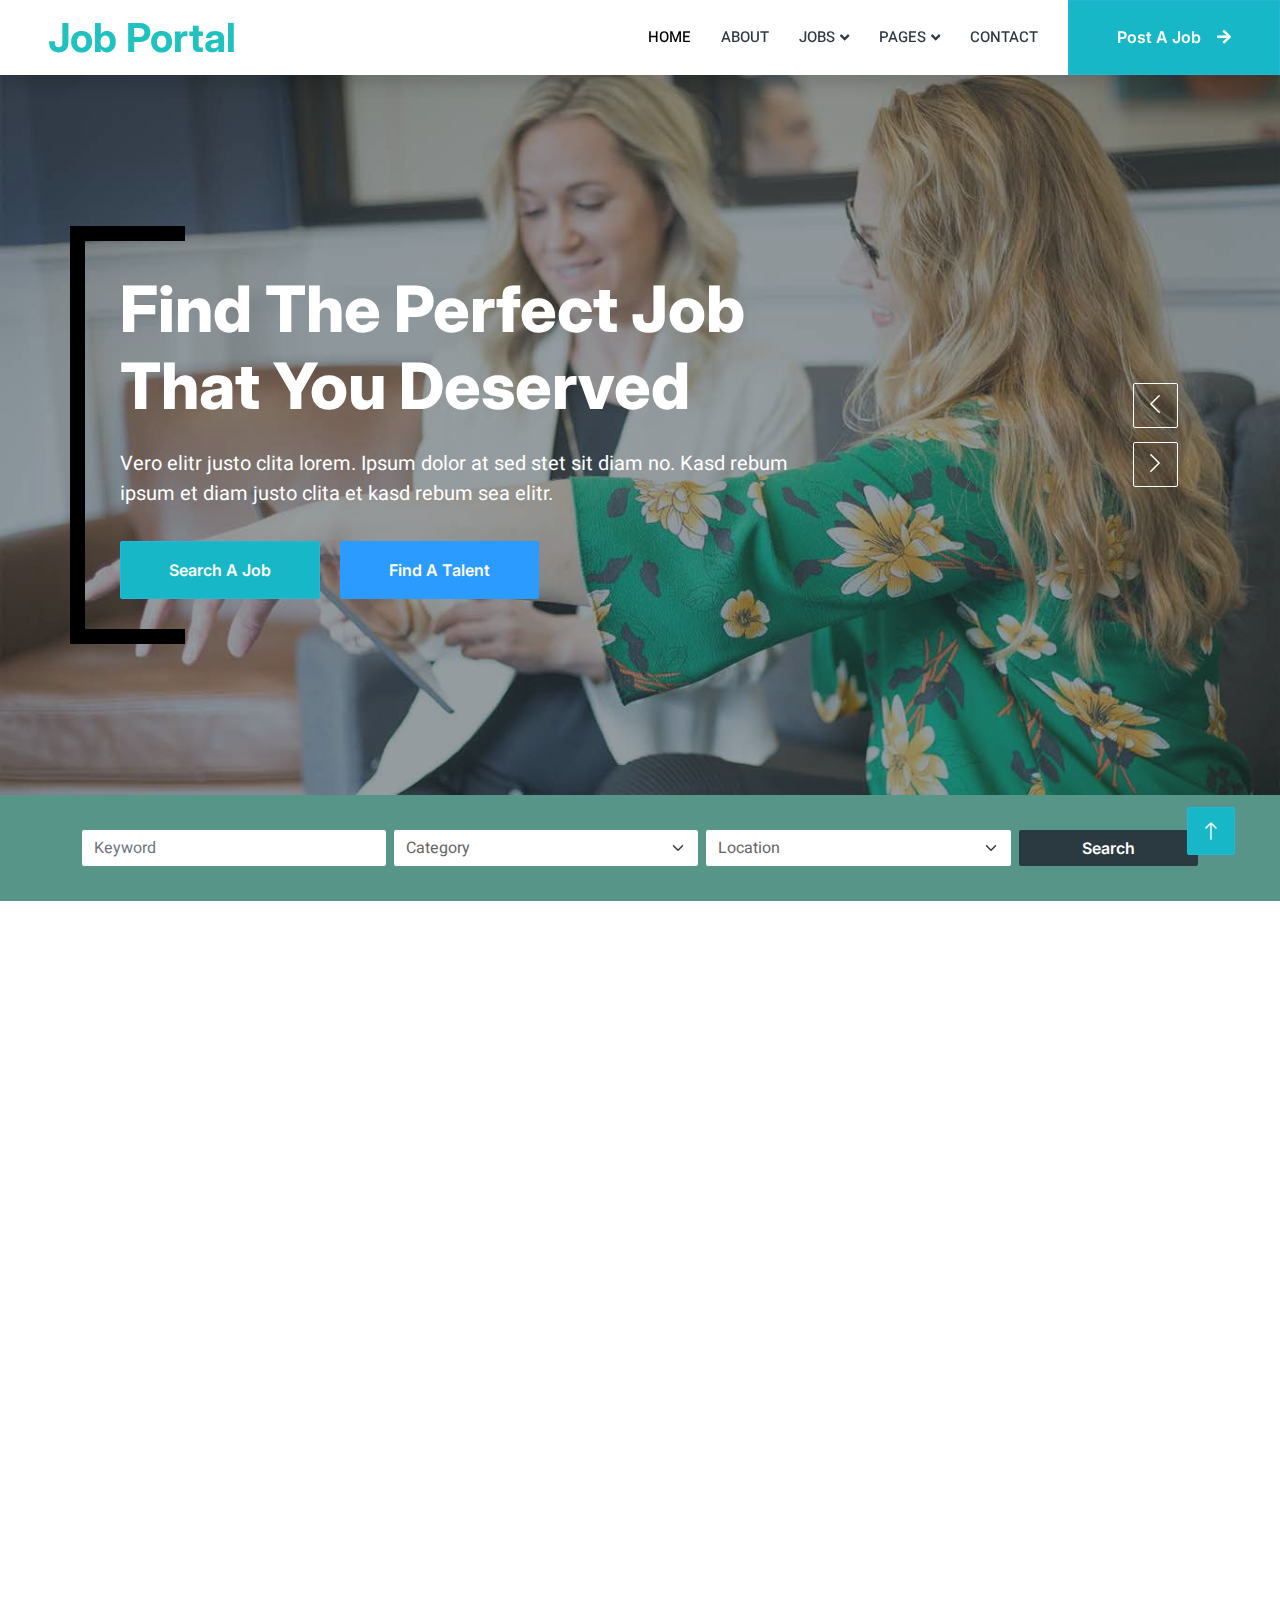
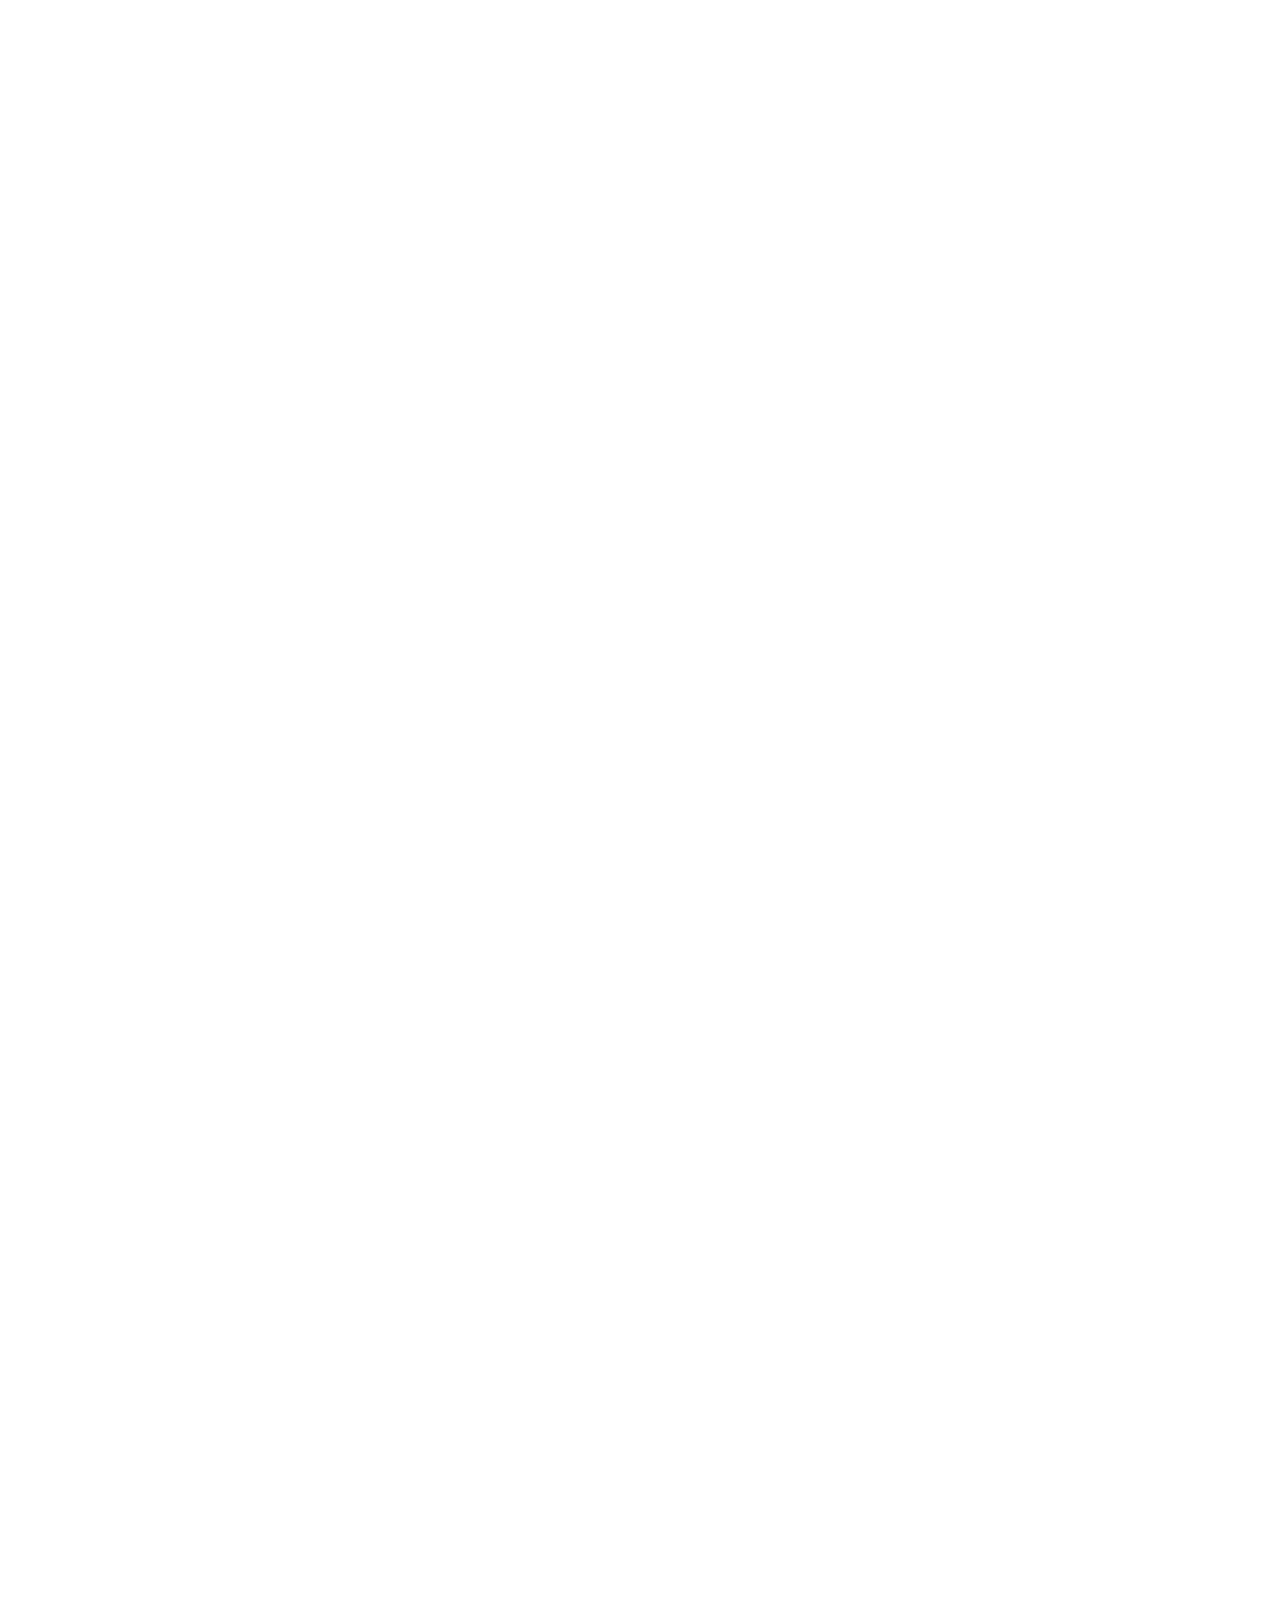
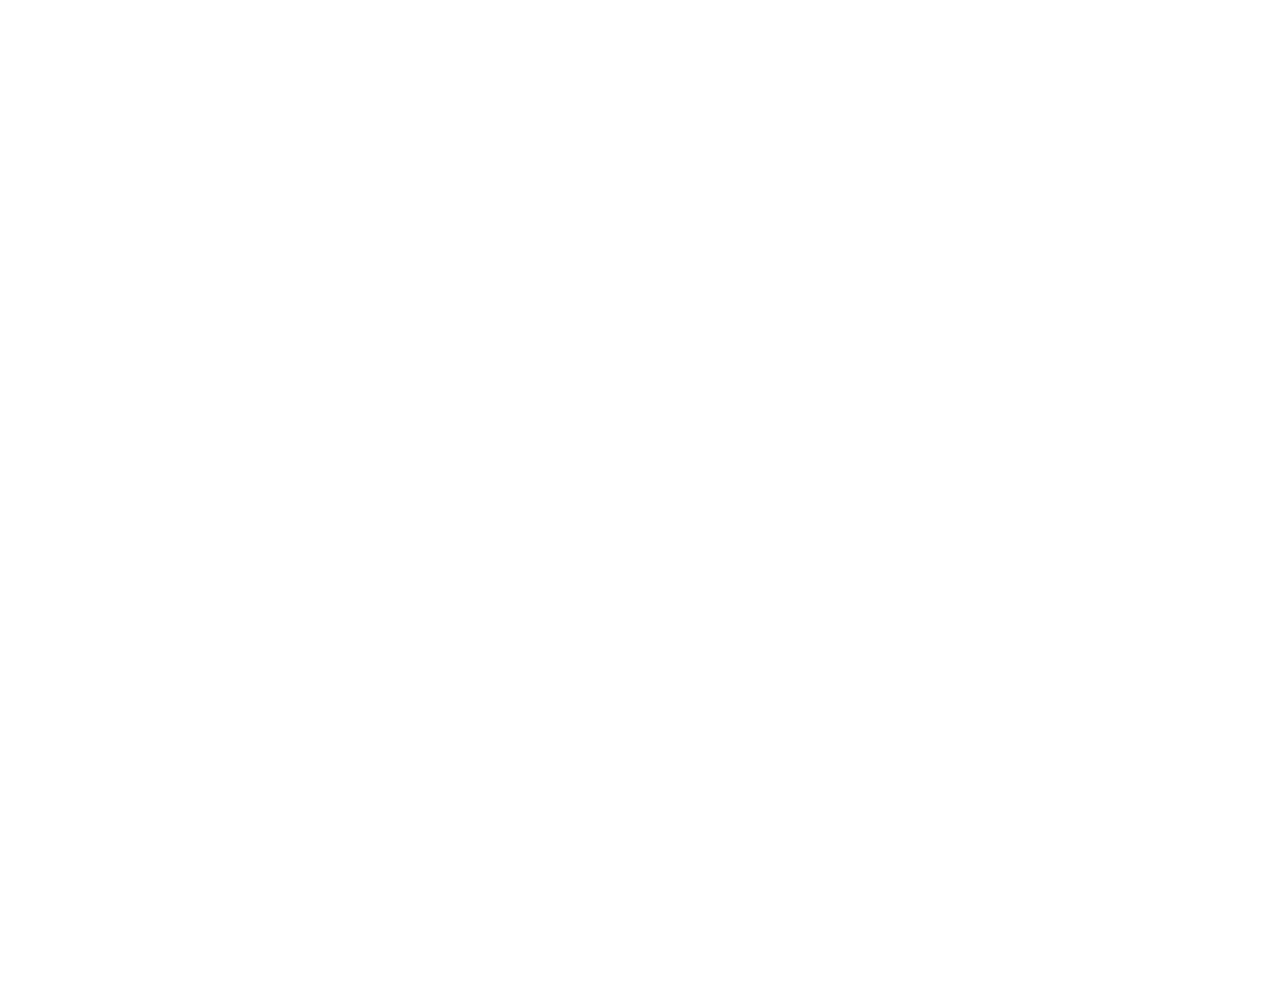
<file: index.html>
<!DOCTYPE html>
<html lang="en">

<head>
    <meta charset="utf-8">
    <title>Job Portal Website</title>
    <meta content="width=device-width, initial-scale=1.0" name="viewport">
    <meta content="" name="keywords">
    <meta content="" name="description">

    <!-- Favicon -->
    <link href="img/favicon.ico" rel="icon">

    <!-- Google Web Fonts -->
    <link rel="preconnect" href="https://fonts.googleapis.com">
    <link rel="preconnect" href="https://fonts.gstatic.com" crossorigin>
    <link href="https://fonts.googleapis.com/css2?family=Heebo:wght@400;500;600&family=Inter:wght@700;800&display=swap" rel="stylesheet">

    <!-- Icon Font Stylesheet -->
    <link href="https://cdnjs.cloudflare.com/ajax/libs/font-awesome/5.10.0/css/all.min.css" rel="stylesheet">
    <link href="https://cdn.jsdelivr.net/npm/bootstrap-icons@1.4.1/font/bootstrap-icons.css" rel="stylesheet">

    <!-- Libraries Stylesheet -->
    <link href="lib/animate/animate.min.css" rel="stylesheet">
    <link href="lib/owlcarousel/assets/owl.carousel.min.css" rel="stylesheet">

    <!-- Customized Bootstrap Stylesheet -->
    <link href="css/bootstrap.min.css" rel="stylesheet">

    <!-- Template Stylesheet -->
    <link href="css/style.css" rel="stylesheet">
</head>

<body>
    <div class="container-xxl bg-white p-0">
        <!-- Spinner Start -->
        <div id="spinner" class="show bg-white position-fixed translate-middle w-100 vh-100 top-50 start-50 d-flex align-items-center justify-content-center">
            <div class="spinner-border text-primary" style="width: 3rem; height: 3rem;" role="status">
                <span class="sr-only">Loading...</span>
            </div>
        </div>
        <!-- Spinner End -->


        <!-- Navbar Start -->
        <nav class="navbar navbar-expand-lg bg-white navbar-light shadow sticky-top p-0">
            <a href="index.html" class="navbar-brand d-flex align-items-center text-center py-0 px-4 px-lg-5">
                <h1 class="m-0 text-primary">Job Portal</h1>
            </a>
            <button type="button" class="navbar-toggler me-4" data-bs-toggle="collapse" data-bs-target="#navbarCollapse">
                <span class="navbar-toggler-icon"></span>
            </button>
            <div class="collapse navbar-collapse" id="navbarCollapse">
                <div class="navbar-nav ms-auto p-4 p-lg-0">
                    <a href="index.html" class="nav-item nav-link active">Home</a>
                    <a href="about.html" class="nav-item nav-link">About</a>
                    <div class="nav-item dropdown">
                        <a href="#" class="nav-link dropdown-toggle" data-bs-toggle="dropdown">Jobs</a>
                        <div class="dropdown-menu rounded-0 m-0">
                            <a href="job-list.html" class="dropdown-item">Job List</a>
                            <a href="job-detail.html" class="dropdown-item">Job Detail</a>
                        </div>
                    </div>
                    <div class="nav-item dropdown">
                        <a href="#" class="nav-link dropdown-toggle" data-bs-toggle="dropdown">Pages</a>
                        <div class="dropdown-menu rounded-0 m-0">
                            <a href="category.html" class="dropdown-item">Job Category</a>
                            <a href="testimonial.html" class="dropdown-item">Testimonial</a>
                            <a href="404.html" class="dropdown-item">404</a>
                        </div>
                    </div>
                    <a href="contact.html" class="nav-item nav-link">Contact</a>
                </div>
                <a href="" class="btn btn-primary rounded-0 py-4 px-lg-5 d-none d-lg-block">Post A Job<i class="fa fa-arrow-right ms-3"></i></a>
            </div>
        </nav>
        <!-- Navbar End -->


        <!-- Carousel Start -->
        <div class="container-fluid p-0">
            <div class="owl-carousel header-carousel position-relative">
                <div class="owl-carousel-item position-relative">
                    <img class="img-fluid" src="img/carousel-1.jpg" alt="">
                    <div class="position-absolute top-0 start-0 w-100 h-100 d-flex align-items-center" style="background: rgba(43, 57, 64, .5);">
                        <div class="container">
                            <div class="row justify-content-start">
                                <div class="col-10 col-lg-8">
                                    <h1 class="display-3 text-white animated slideInDown mb-4">Find The Perfect Job That You Deserved</h1>
                                    <p class="fs-5 fw-medium text-white mb-4 pb-2">Vero elitr justo clita lorem. Ipsum dolor at sed stet sit diam no. Kasd rebum ipsum et diam justo clita et kasd rebum sea elitr.</p>
                                    <a href="" class="btn btn-primary py-md-3 px-md-5 me-3 animated slideInLeft">Search A Job</a>
                                    <a href="" class="btn btn-secondary py-md-3 px-md-5 animated slideInRight">Find A Talent</a>
                                </div>
                            </div>
                        </div>
                    </div>
                </div>
                <div class="owl-carousel-item position-relative">
                    <img class="img-fluid" src="img/carousel-2.jpg" alt="">
                    <div class="position-absolute top-0 start-0 w-100 h-100 d-flex align-items-center" style="background: rgba(43, 57, 64, .5);">
                        <div class="container">
                            <div class="row justify-content-start">
                                <div class="col-10 col-lg-8">
                                    <h1 class="display-3 text-white animated slideInDown mb-4">Find The Best Startup Job That Fit You</h1>
                                    <p class="fs-5 fw-medium text-white mb-4 pb-2">Vero elitr justo clita lorem. Ipsum dolor at sed stet sit diam no. Kasd rebum ipsum et diam justo clita et kasd rebum sea elitr.</p>
                                    <a href="" class="btn btn-primary py-md-3 px-md-5 me-3 animated slideInLeft">Search A Job</a>
                                    <a href="" class="btn btn-secondary py-md-3 px-md-5 animated slideInRight">Find A Talent</a>
                                </div>
                            </div>
                        </div>
                    </div>
                </div>
            </div>
        </div>
        <!-- Carousel End -->


        <!-- Search Start -->
        <div class="container-fluid bg-primary mb-5 wow fadeIn" data-wow-delay="0.1s" style="padding: 35px;">
            <div class="container">
                <div class="row g-2">
                    <div class="col-md-10">
                        <div class="row g-2">
                            <div class="col-md-4">
                                <input type="text" class="form-control border-0" placeholder="Keyword" />
                            </div>
                            <div class="col-md-4">
                                <select class="form-select border-0">
                                    <option selected>Category</option>
                                    <option value="1">Category 1</option>
                                    <option value="2">Category 2</option>
                                    <option value="3">Category 3</option>
                                </select>
                            </div>
                            <div class="col-md-4">
                                <select class="form-select border-0">
                                    <option selected>Location</option>
                                    <option value="1">Location 1</option>
                                    <option value="2">Location 2</option>
                                    <option value="3">Location 3</option>
                                </select>
                            </div>
                        </div>
                    </div>
                    <div class="col-md-2">
                        <button class="btn btn-dark border-0 w-100">Search</button>
                    </div>
                </div>
            </div>
        </div>
        <!-- Search End -->


        <!-- Category Start -->
        <div class="container-xxl py-5">
            <div class="container">
                <h1 class="text-center mb-5 wow fadeInUp" data-wow-delay="0.1s">Explore By Category</h1>
                <div class="row g-4">
                    <div class="col-lg-3 col-sm-6 wow fadeInUp" data-wow-delay="0.1s">
                        <a class="cat-item rounded p-4" href="">
                            <i class="fa fa-3x fa-mail-bulk text-primary mb-4"></i>
                            <h6 class="mb-3">Marketing</h6>
                            <p class="mb-0">123 Vacancy</p>
                        </a>
                    </div>
                    <div class="col-lg-3 col-sm-6 wow fadeInUp" data-wow-delay="0.3s">
                        <a class="cat-item rounded p-4" href="">
                            <i class="fa fa-3x fa-headset text-primary mb-4"></i>
                            <h6 class="mb-3">Customer Service</h6>
                            <p class="mb-0">123 Vacancy</p>
                        </a>
                    </div>
                    <div class="col-lg-3 col-sm-6 wow fadeInUp" data-wow-delay="0.5s">
                        <a class="cat-item rounded p-4" href="">
                            <i class="fa fa-3x fa-user-tie text-primary mb-4"></i>
                            <h6 class="mb-3">Human Resource</h6>
                            <p class="mb-0">123 Vacancy</p>
                        </a>
                    </div>
                    <div class="col-lg-3 col-sm-6 wow fadeInUp" data-wow-delay="0.7s">
                        <a class="cat-item rounded p-4" href="">
                            <i class="fa fa-3x fa-tasks text-primary mb-4"></i>
                            <h6 class="mb-3">Project Management</h6>
                            <p class="mb-0">123 Vacancy</p>
                        </a>
                    </div>
                    <div class="col-lg-3 col-sm-6 wow fadeInUp" data-wow-delay="0.1s">
                        <a class="cat-item rounded p-4" href="">
                            <i class="fa fa-3x fa-chart-line text-primary mb-4"></i>
                            <h6 class="mb-3">Business Development</h6>
                            <p class="mb-0">123 Vacancy</p>
                        </a>
                    </div>
                    <div class="col-lg-3 col-sm-6 wow fadeInUp" data-wow-delay="0.3s">
                        <a class="cat-item rounded p-4" href="">
                            <i class="fa fa-3x fa-hands-helping text-primary mb-4"></i>
                            <h6 class="mb-3">Sales & Communication</h6>
                            <p class="mb-0">123 Vacancy</p>
                        </a>
                    </div>
                    <div class="col-lg-3 col-sm-6 wow fadeInUp" data-wow-delay="0.5s">
                        <a class="cat-item rounded p-4" href="">
                            <i class="fa fa-3x fa-book-reader text-primary mb-4"></i>
                            <h6 class="mb-3">Teaching & Education</h6>
                            <p class="mb-0">123 Vacancy</p>
                        </a>
                    </div>
                    <div class="col-lg-3 col-sm-6 wow fadeInUp" data-wow-delay="0.7s">
                        <a class="cat-item rounded p-4" href="">
                            <i class="fa fa-3x fa-drafting-compass text-primary mb-4"></i>
                            <h6 class="mb-3">Design & Creative</h6>
                            <p class="mb-0">123 Vacancy</p>
                        </a>
                    </div>
                </div>
            </div>
        </div>
        <!-- Category End -->


        <!-- About Start -->
        <div class="container-xxl py-5">
            <div class="container">
                <div class="row g-5 align-items-center">
                    <div class="col-lg-6 wow fadeIn" data-wow-delay="0.1s">
                        <div class="row g-0 about-bg rounded overflow-hidden">
                            <div class="col-6 text-start">
                                <img class="img-fluid w-100" src="img/about-1.jpg">
                            </div>
                            <div class="col-6 text-start">
                                <img class="img-fluid" src="img/about-2.jpg" style="width: 85%; margin-top: 15%;">
                            </div>
                            <div class="col-6 text-end">
                                <img class="img-fluid" src="img/about-3.jpg" style="width: 85%;">
                            </div>
                            <div class="col-6 text-end">
                                <img class="img-fluid w-100" src="img/about-4.jpg">
                            </div>
                        </div>
                    </div>
                    <div class="col-lg-6 wow fadeIn" data-wow-delay="0.5s">
                        <h1 class="mb-4">We Help To Get The Best Job And Find A Talent</h1>
                        <p class="mb-4">Tempor erat elitr rebum at clita. Diam dolor diam ipsum sit. Aliqu diam amet diam et eos. Clita erat ipsum et lorem et sit, sed stet lorem sit clita duo justo magna dolore erat amet</p>
                        <p><i class="fa fa-check text-primary me-3"></i>Tempor erat elitr rebum at clita</p>
                        <p><i class="fa fa-check text-primary me-3"></i>Aliqu diam amet diam et eos</p>
                        <p><i class="fa fa-check text-primary me-3"></i>Clita duo justo magna dolore erat amet</p>
                        <a class="btn btn-primary py-3 px-5 mt-3" href="">Read More</a>
                    </div>
                </div>
            </div>
        </div>
        <!-- About End -->


        <!-- Jobs Start -->
        <div class="container-xxl py-5">
            <div class="container">
                <h1 class="text-center mb-5 wow fadeInUp" data-wow-delay="0.1s">Job Listing</h1>
                <div class="tab-class text-center wow fadeInUp" data-wow-delay="0.3s">
                    <ul class="nav nav-pills d-inline-flex justify-content-center border-bottom mb-5">
                        <li class="nav-item">
                            <a class="d-flex align-items-center text-start mx-3 ms-0 pb-3 active" data-bs-toggle="pill" href="#tab-1">
                                <h6 class="mt-n1 mb-0">Featured</h6>
                            </a>
                        </li>
                        <li class="nav-item">
                            <a class="d-flex align-items-center text-start mx-3 pb-3" data-bs-toggle="pill" href="#tab-2">
                                <h6 class="mt-n1 mb-0">Full Time</h6>
                            </a>
                        </li>
                        <li class="nav-item">
                            <a class="d-flex align-items-center text-start mx-3 me-0 pb-3" data-bs-toggle="pill" href="#tab-3">
                                <h6 class="mt-n1 mb-0">Part Time</h6>
                            </a>
                        </li>
                    </ul>
                    <div class="tab-content">
                        <div id="tab-1" class="tab-pane fade show p-0 active">
                            <div class="job-item p-4 mb-4">
                                <div class="row g-4">
                                    <div class="col-sm-12 col-md-8 d-flex align-items-center">
                                        <img class="flex-shrink-0 img-fluid border rounded" src="img/com-logo-1.jpg" alt="" style="width: 80px; height: 80px;">
                                        <div class="text-start ps-4">
                                            <h5 class="mb-3">Software Engineer</h5>
                                            <span class="text-truncate me-3"><i class="fa fa-map-marker-alt text-primary me-2"></i>New York, USA</span>
                                            <span class="text-truncate me-3"><i class="far fa-clock text-primary me-2"></i>Full Time</span>
                                            <span class="text-truncate me-0"><i class="far fa-money-bill-alt text-primary me-2"></i>$123 - $456</span>
                                        </div>
                                    </div>
                                    <div class="col-sm-12 col-md-4 d-flex flex-column align-items-start align-items-md-end justify-content-center">
                                        <div class="d-flex mb-3">
                                            <a class="btn btn-light btn-square me-3" href=""><i class="far fa-heart text-primary"></i></a>
                                            <a class="btn btn-primary" href="">Apply Now</a>
                                        </div>
                                        <small class="text-truncate"><i class="far fa-calendar-alt text-primary me-2"></i>Date Line: 01 Jan, 2045</small>
                                    </div>
                                </div>
                            </div>
                            <div class="job-item p-4 mb-4">
                                <div class="row g-4">
                                    <div class="col-sm-12 col-md-8 d-flex align-items-center">
                                        <img class="flex-shrink-0 img-fluid border rounded" src="img/com-logo-2.jpg" alt="" style="width: 80px; height: 80px;">
                                        <div class="text-start ps-4">
                                            <h5 class="mb-3">Marketing Manager</h5>
                                            <span class="text-truncate me-3"><i class="fa fa-map-marker-alt text-primary me-2"></i>New York, USA</span>
                                            <span class="text-truncate me-3"><i class="far fa-clock text-primary me-2"></i>Full Time</span>
                                            <span class="text-truncate me-0"><i class="far fa-money-bill-alt text-primary me-2"></i>$123 - $456</span>
                                        </div>
                                    </div>
                                    <div class="col-sm-12 col-md-4 d-flex flex-column align-items-start align-items-md-end justify-content-center">
                                        <div class="d-flex mb-3">
                                            <a class="btn btn-light btn-square me-3" href=""><i class="far fa-heart text-primary"></i></a>
                                            <a class="btn btn-primary" href="">Apply Now</a>
                                        </div>
                                        <small class="text-truncate"><i class="far fa-calendar-alt text-primary me-2"></i>Date Line: 01 Jan, 2045</small>
                                    </div>
                                </div>
                            </div>
                            <div class="job-item p-4 mb-4">
                                <div class="row g-4">
                                    <div class="col-sm-12 col-md-8 d-flex align-items-center">
                                        <img class="flex-shrink-0 img-fluid border rounded" src="img/com-logo-3.jpg" alt="" style="width: 80px; height: 80px;">
                                        <div class="text-start ps-4">
                                            <h5 class="mb-3">Product Designer</h5>
                                            <span class="text-truncate me-3"><i class="fa fa-map-marker-alt text-primary me-2"></i>New York, USA</span>
                                            <span class="text-truncate me-3"><i class="far fa-clock text-primary me-2"></i>Full Time</span>
                                            <span class="text-truncate me-0"><i class="far fa-money-bill-alt text-primary me-2"></i>$123 - $456</span>
                                        </div>
                                    </div>
                                    <div class="col-sm-12 col-md-4 d-flex flex-column align-items-start align-items-md-end justify-content-center">
                                        <div class="d-flex mb-3">
                                            <a class="btn btn-light btn-square me-3" href=""><i class="far fa-heart text-primary"></i></a>
                                            <a class="btn btn-primary" href="">Apply Now</a>
                                        </div>
                                        <small class="text-truncate"><i class="far fa-calendar-alt text-primary me-2"></i>Date Line: 01 Jan, 2045</small>
                                    </div>
                                </div>
                            </div>
                            <div class="job-item p-4 mb-4">
                                <div class="row g-4">
                                    <div class="col-sm-12 col-md-8 d-flex align-items-center">
                                        <img class="flex-shrink-0 img-fluid border rounded" src="img/com-logo-4.jpg" alt="" style="width: 80px; height: 80px;">
                                        <div class="text-start ps-4">
                                            <h5 class="mb-3">Creative Director</h5>
                                            <span class="text-truncate me-3"><i class="fa fa-map-marker-alt text-primary me-2"></i>New York, USA</span>
                                            <span class="text-truncate me-3"><i class="far fa-clock text-primary me-2"></i>Full Time</span>
                                            <span class="text-truncate me-0"><i class="far fa-money-bill-alt text-primary me-2"></i>$123 - $456</span>
                                        </div>
                                    </div>
                                    <div class="col-sm-12 col-md-4 d-flex flex-column align-items-start align-items-md-end justify-content-center">
                                        <div class="d-flex mb-3">
                                            <a class="btn btn-light btn-square me-3" href=""><i class="far fa-heart text-primary"></i></a>
                                            <a class="btn btn-primary" href="">Apply Now</a>
                                        </div>
                                        <small class="text-truncate"><i class="far fa-calendar-alt text-primary me-2"></i>Date Line: 01 Jan, 2045</small>
                                    </div>
                                </div>
                            </div>
                            <div class="job-item p-4 mb-4">
                                <div class="row g-4">
                                    <div class="col-sm-12 col-md-8 d-flex align-items-center">
                                        <img class="flex-shrink-0 img-fluid border rounded" src="img/com-logo-5.jpg" alt="" style="width: 80px; height: 80px;">
                                        <div class="text-start ps-4">
                                            <h5 class="mb-3">Wordpress Developer</h5>
                                            <span class="text-truncate me-3"><i class="fa fa-map-marker-alt text-primary me-2"></i>New York, USA</span>
                                            <span class="text-truncate me-3"><i class="far fa-clock text-primary me-2"></i>Full Time</span>
                                            <span class="text-truncate me-0"><i class="far fa-money-bill-alt text-primary me-2"></i>$123 - $456</span>
                                        </div>
                                    </div>
                                    <div class="col-sm-12 col-md-4 d-flex flex-column align-items-start align-items-md-end justify-content-center">
                                        <div class="d-flex mb-3">
                                            <a class="btn btn-light btn-square me-3" href=""><i class="far fa-heart text-primary"></i></a>
                                            <a class="btn btn-primary" href="">Apply Now</a>
                                        </div>
                                        <small class="text-truncate"><i class="far fa-calendar-alt text-primary me-2"></i>Date Line: 01 Jan, 2045</small>
                                    </div>
                                </div>
                            </div>
                            <a class="btn btn-primary py-3 px-5" href="">Browse More Jobs</a>
                        </div>
                        <div id="tab-2" class="tab-pane fade show p-0">
                            <div class="job-item p-4 mb-4">
                                <div class="row g-4">
                                    <div class="col-sm-12 col-md-8 d-flex align-items-center">
                                        <img class="flex-shrink-0 img-fluid border rounded" src="img/com-logo-1.jpg" alt="" style="width: 80px; height: 80px;">
                                        <div class="text-start ps-4">
                                            <h5 class="mb-3">Software Engineer</h5>
                                            <span class="text-truncate me-3"><i class="fa fa-map-marker-alt text-primary me-2"></i>New York, USA</span>
                                            <span class="text-truncate me-3"><i class="far fa-clock text-primary me-2"></i>Full Time</span>
                                            <span class="text-truncate me-0"><i class="far fa-money-bill-alt text-primary me-2"></i>$123 - $456</span>
                                        </div>
                                    </div>
                                    <div class="col-sm-12 col-md-4 d-flex flex-column align-items-start align-items-md-end justify-content-center">
                                        <div class="d-flex mb-3">
                                            <a class="btn btn-light btn-square me-3" href=""><i class="far fa-heart text-primary"></i></a>
                                            <a class="btn btn-primary" href="">Apply Now</a>
                                        </div>
                                        <small class="text-truncate"><i class="far fa-calendar-alt text-primary me-2"></i>Date Line: 01 Jan, 2045</small>
                                    </div>
                                </div>
                            </div>
                            <div class="job-item p-4 mb-4">
                                <div class="row g-4">
                                    <div class="col-sm-12 col-md-8 d-flex align-items-center">
                                        <img class="flex-shrink-0 img-fluid border rounded" src="img/com-logo-2.jpg" alt="" style="width: 80px; height: 80px;">
                                        <div class="text-start ps-4">
                                            <h5 class="mb-3">Marketing Manager</h5>
                                            <span class="text-truncate me-3"><i class="fa fa-map-marker-alt text-primary me-2"></i>New York, USA</span>
                                            <span class="text-truncate me-3"><i class="far fa-clock text-primary me-2"></i>Full Time</span>
                                            <span class="text-truncate me-0"><i class="far fa-money-bill-alt text-primary me-2"></i>$123 - $456</span>
                                        </div>
                                    </div>
                                    <div class="col-sm-12 col-md-4 d-flex flex-column align-items-start align-items-md-end justify-content-center">
                                        <div class="d-flex mb-3">
                                            <a class="btn btn-light btn-square me-3" href=""><i class="far fa-heart text-primary"></i></a>
                                            <a class="btn btn-primary" href="">Apply Now</a>
                                        </div>
                                        <small class="text-truncate"><i class="far fa-calendar-alt text-primary me-2"></i>Date Line: 01 Jan, 2045</small>
                                    </div>
                                </div>
                            </div>
                            <div class="job-item p-4 mb-4">
                                <div class="row g-4">
                                    <div class="col-sm-12 col-md-8 d-flex align-items-center">
                                        <img class="flex-shrink-0 img-fluid border rounded" src="img/com-logo-3.jpg" alt="" style="width: 80px; height: 80px;">
                                        <div class="text-start ps-4">
                                            <h5 class="mb-3">Product Designer</h5>
                                            <span class="text-truncate me-3"><i class="fa fa-map-marker-alt text-primary me-2"></i>New York, USA</span>
                                            <span class="text-truncate me-3"><i class="far fa-clock text-primary me-2"></i>Full Time</span>
                                            <span class="text-truncate me-0"><i class="far fa-money-bill-alt text-primary me-2"></i>$123 - $456</span>
                                        </div>
                                    </div>
                                    <div class="col-sm-12 col-md-4 d-flex flex-column align-items-start align-items-md-end justify-content-center">
                                        <div class="d-flex mb-3">
                                            <a class="btn btn-light btn-square me-3" href=""><i class="far fa-heart text-primary"></i></a>
                                            <a class="btn btn-primary" href="">Apply Now</a>
                                        </div>
                                        <small class="text-truncate"><i class="far fa-calendar-alt text-primary me-2"></i>Date Line: 01 Jan, 2045</small>
                                    </div>
                                </div>
                            </div>
                            <div class="job-item p-4 mb-4">
                                <div class="row g-4">
                                    <div class="col-sm-12 col-md-8 d-flex align-items-center">
                                        <img class="flex-shrink-0 img-fluid border rounded" src="img/com-logo-4.jpg" alt="" style="width: 80px; height: 80px;">
                                        <div class="text-start ps-4">
                                            <h5 class="mb-3">Creative Director</h5>
                                            <span class="text-truncate me-3"><i class="fa fa-map-marker-alt text-primary me-2"></i>New York, USA</span>
                                            <span class="text-truncate me-3"><i class="far fa-clock text-primary me-2"></i>Full Time</span>
                                            <span class="text-truncate me-0"><i class="far fa-money-bill-alt text-primary me-2"></i>$123 - $456</span>
                                        </div>
                                    </div>
                                    <div class="col-sm-12 col-md-4 d-flex flex-column align-items-start align-items-md-end justify-content-center">
                                        <div class="d-flex mb-3">
                                            <a class="btn btn-light btn-square me-3" href=""><i class="far fa-heart text-primary"></i></a>
                                            <a class="btn btn-primary" href="">Apply Now</a>
                                        </div>
                                        <small class="text-truncate"><i class="far fa-calendar-alt text-primary me-2"></i>Date Line: 01 Jan, 2045</small>
                                    </div>
                                </div>
                            </div>
                            <div class="job-item p-4 mb-4">
                                <div class="row g-4">
                                    <div class="col-sm-12 col-md-8 d-flex align-items-center">
                                        <img class="flex-shrink-0 img-fluid border rounded" src="img/com-logo-5.jpg" alt="" style="width: 80px; height: 80px;">
                                        <div class="text-start ps-4">
                                            <h5 class="mb-3">Wordpress Developer</h5>
                                            <span class="text-truncate me-3"><i class="fa fa-map-marker-alt text-primary me-2"></i>New York, USA</span>
                                            <span class="text-truncate me-3"><i class="far fa-clock text-primary me-2"></i>Full Time</span>
                                            <span class="text-truncate me-0"><i class="far fa-money-bill-alt text-primary me-2"></i>$123 - $456</span>
                                        </div>
                                    </div>
                                    <div class="col-sm-12 col-md-4 d-flex flex-column align-items-start align-items-md-end justify-content-center">
                                        <div class="d-flex mb-3">
                                            <a class="btn btn-light btn-square me-3" href=""><i class="far fa-heart text-primary"></i></a>
                                            <a class="btn btn-primary" href="">Apply Now</a>
                                        </div>
                                        <small class="text-truncate"><i class="far fa-calendar-alt text-primary me-2"></i>Date Line: 01 Jan, 2045</small>
                                    </div>
                                </div>
                            </div>
                            <a class="btn btn-primary py-3 px-5" href="">Browse More Jobs</a>
                        </div>
                        <div id="tab-3" class="tab-pane fade show p-0">
                            <div class="job-item p-4 mb-4">
                                <div class="row g-4">
                                    <div class="col-sm-12 col-md-8 d-flex align-items-center">
                                        <img class="flex-shrink-0 img-fluid border rounded" src="img/com-logo-1.jpg" alt="" style="width: 80px; height: 80px;">
                                        <div class="text-start ps-4">
                                            <h5 class="mb-3">Software Engineer</h5>
                                            <span class="text-truncate me-3"><i class="fa fa-map-marker-alt text-primary me-2"></i>New York, USA</span>
                                            <span class="text-truncate me-3"><i class="far fa-clock text-primary me-2"></i>Full Time</span>
                                            <span class="text-truncate me-0"><i class="far fa-money-bill-alt text-primary me-2"></i>$123 - $456</span>
                                        </div>
                                    </div>
                                    <div class="col-sm-12 col-md-4 d-flex flex-column align-items-start align-items-md-end justify-content-center">
                                        <div class="d-flex mb-3">
                                            <a class="btn btn-light btn-square me-3" href=""><i class="far fa-heart text-primary"></i></a>
                                            <a class="btn btn-primary" href="">Apply Now</a>
                                        </div>
                                        <small class="text-truncate"><i class="far fa-calendar-alt text-primary me-2"></i>Date Line: 01 Jan, 2045</small>
                                    </div>
                                </div>
                            </div>
                            <div class="job-item p-4 mb-4">
                                <div class="row g-4">
                                    <div class="col-sm-12 col-md-8 d-flex align-items-center">
                                        <img class="flex-shrink-0 img-fluid border rounded" src="img/com-logo-2.jpg" alt="" style="width: 80px; height: 80px;">
                                        <div class="text-start ps-4">
                                            <h5 class="mb-3">Marketing Manager</h5>
                                            <span class="text-truncate me-3"><i class="fa fa-map-marker-alt text-primary me-2"></i>New York, USA</span>
                                            <span class="text-truncate me-3"><i class="far fa-clock text-primary me-2"></i>Full Time</span>
                                            <span class="text-truncate me-0"><i class="far fa-money-bill-alt text-primary me-2"></i>$123 - $456</span>
                                        </div>
                                    </div>
                                    <div class="col-sm-12 col-md-4 d-flex flex-column align-items-start align-items-md-end justify-content-center">
                                        <div class="d-flex mb-3">
                                            <a class="btn btn-light btn-square me-3" href=""><i class="far fa-heart text-primary"></i></a>
                                            <a class="btn btn-primary" href="">Apply Now</a>
                                        </div>
                                        <small class="text-truncate"><i class="far fa-calendar-alt text-primary me-2"></i>Date Line: 01 Jan, 2045</small>
                                    </div>
                                </div>
                            </div>
                            <div class="job-item p-4 mb-4">
                                <div class="row g-4">
                                    <div class="col-sm-12 col-md-8 d-flex align-items-center">
                                        <img class="flex-shrink-0 img-fluid border rounded" src="img/com-logo-3.jpg" alt="" style="width: 80px; height: 80px;">
                                        <div class="text-start ps-4">
                                            <h5 class="mb-3">Product Designer</h5>
                                            <span class="text-truncate me-3"><i class="fa fa-map-marker-alt text-primary me-2"></i>New York, USA</span>
                                            <span class="text-truncate me-3"><i class="far fa-clock text-primary me-2"></i>Full Time</span>
                                            <span class="text-truncate me-0"><i class="far fa-money-bill-alt text-primary me-2"></i>$123 - $456</span>
                                        </div>
                                    </div>
                                    <div class="col-sm-12 col-md-4 d-flex flex-column align-items-start align-items-md-end justify-content-center">
                                        <div class="d-flex mb-3">
                                            <a class="btn btn-light btn-square me-3" href=""><i class="far fa-heart text-primary"></i></a>
                                            <a class="btn btn-primary" href="">Apply Now</a>
                                        </div>
                                        <small class="text-truncate"><i class="far fa-calendar-alt text-primary me-2"></i>Date Line: 01 Jan, 2045</small>
                                    </div>
                                </div>
                            </div>
                            <div class="job-item p-4 mb-4">
                                <div class="row g-4">
                                    <div class="col-sm-12 col-md-8 d-flex align-items-center">
                                        <img class="flex-shrink-0 img-fluid border rounded" src="img/com-logo-4.jpg" alt="" style="width: 80px; height: 80px;">
                                        <div class="text-start ps-4">
                                            <h5 class="mb-3">Creative Director</h5>
                                            <span class="text-truncate me-3"><i class="fa fa-map-marker-alt text-primary me-2"></i>New York, USA</span>
                                            <span class="text-truncate me-3"><i class="far fa-clock text-primary me-2"></i>Full Time</span>
                                            <span class="text-truncate me-0"><i class="far fa-money-bill-alt text-primary me-2"></i>$123 - $456</span>
                                        </div>
                                    </div>
                                    <div class="col-sm-12 col-md-4 d-flex flex-column align-items-start align-items-md-end justify-content-center">
                                        <div class="d-flex mb-3">
                                            <a class="btn btn-light btn-square me-3" href=""><i class="far fa-heart text-primary"></i></a>
                                            <a class="btn btn-primary" href="">Apply Now</a>
                                        </div>
                                        <small class="text-truncate"><i class="far fa-calendar-alt text-primary me-2"></i>Date Line: 01 Jan, 2045</small>
                                    </div>
                                </div>
                            </div>
                            <div class="job-item p-4 mb-4">
                                <div class="row g-4">
                                    <div class="col-sm-12 col-md-8 d-flex align-items-center">
                                        <img class="flex-shrink-0 img-fluid border rounded" src="img/com-logo-5.jpg" alt="" style="width: 80px; height: 80px;">
                                        <div class="text-start ps-4">
                                            <h5 class="mb-3">Wordpress Developer</h5>
                                            <span class="text-truncate me-3"><i class="fa fa-map-marker-alt text-primary me-2"></i>New York, USA</span>
                                            <span class="text-truncate me-3"><i class="far fa-clock text-primary me-2"></i>Full Time</span>
                                            <span class="text-truncate me-0"><i class="far fa-money-bill-alt text-primary me-2"></i>$123 - $456</span>
                                        </div>
                                    </div>
                                    <div class="col-sm-12 col-md-4 d-flex flex-column align-items-start align-items-md-end justify-content-center">
                                        <div class="d-flex mb-3">
                                            <a class="btn btn-light btn-square me-3" href=""><i class="far fa-heart text-primary"></i></a>
                                            <a class="btn btn-primary" href="">Apply Now</a>
                                        </div>
                                        <small class="text-truncate"><i class="far fa-calendar-alt text-primary me-2"></i>Date Line: 01 Jan, 2045</small>
                                    </div>
                                </div>
                            </div>
                            <a class="btn btn-primary py-3 px-5" href="">Browse More Jobs</a>
                        </div>
                    </div>
                </div>
            </div>
        </div>
        <!-- Jobs End -->


        <!-- Testimonial Start -->
        <div class="container-xxl py-5 wow fadeInUp" data-wow-delay="0.1s">
            <div class="container">
                <h1 class="text-center mb-5">Our Clients Say!!!</h1>
                <div class="owl-carousel testimonial-carousel">
                    <div class="testimonial-item bg-light rounded p-4">
                        <i class="fa fa-quote-left fa-2x text-primary mb-3"></i>
                        <p>Dolor et eos labore, stet justo sed est sed. Diam sed sed dolor stet amet eirmod eos labore diam</p>
                        <div class="d-flex align-items-center">
                            <img class="img-fluid flex-shrink-0 rounded" src="img/testimonial-1.jpg" style="width: 50px; height: 50px;">
                            <div class="ps-3">
                                <h5 class="mb-1">Vishali</h5>
                                <small>CA</small>
                            </div>
                        </div>
                    </div>
                    <div class="testimonial-item bg-light rounded p-4">
                        <i class="fa fa-quote-left fa-2x text-primary mb-3"></i>
                        <p>Lorem ipsum dolor sit amet consectetur adipisicing elit. Molestias earum a quod! Quos.</p>
                        <div class="d-flex align-items-center">
                            <img class="img-fluid flex-shrink-0 rounded" src="img/testimonial-2.jpg" style="width: 50px; height: 50px;">
                            <div class="ps-3">
                                <h5 class="mb-1">Ramesh</h5>
                                <small>IT Engineer</small>
                            </div>
                        </div>
                    </div>
                    <div class="testimonial-item bg-light rounded p-4">
                        <i class="fa fa-quote-left fa-2x text-primary mb-3"></i>
                        <p>Lorem ipsum dolor sit amet consectetur, adipisicing elit. Iure autem ad iusto ratione?</p>
                        <div class="d-flex align-items-center">
                            <img class="img-fluid flex-shrink-0 rounded" src="img/testimonial-3.jpg" style="width: 50px; height: 50px;">
                            <div class="ps-3">
                                <h5 class="mb-1">Lakhan</h5>
                                <small>Hardware Engineer</small>
                            </div>
                        </div>
                    </div>
                    <div class="testimonial-item bg-light rounded p-4">
                        <i class="fa fa-quote-left fa-2x text-primary mb-3"></i>
                        <p>Lorem ipsum dolor sit amet, consectetur adipisicing elit. Id eveniet voluptatibus autem exercitationem.</p>
                        <div class="d-flex align-items-center">
                            <img class="img-fluid flex-shrink-0 rounded" src="img/testimonial-4.jpg" style="width: 50px; height: 50px;">
                            <div class="ps-3">
                                <h5 class="mb-1">Arti</h5>
                                <small>Doctor</small>
                            </div>
                        </div>
                    </div>
                </div>
            </div>
        </div>
        <!-- Testimonial End -->


        <!-- Footer Start -->
        <div class="container-fluid bg-dark text-white-50 footer pt-5 mt-5 wow fadeIn" data-wow-delay="0.1s">
            <div class="container py-5">
                <div class="row g-5">
                    <div class="col-lg-3 col-md-6">
                        <h5 class="text-white mb-4">Company</h5>
                        <a class="btn btn-link text-white-50" href="">About Us</a>
                        <a class="btn btn-link text-white-50" href="">Contact Us</a>
                        <a class="btn btn-link text-white-50" href="">Our Services</a>
                        <a class="btn btn-link text-white-50" href="">Privacy Policy</a>
                        <a class="btn btn-link text-white-50" href="">Terms & Condition</a>
                    </div>
                    <div class="col-lg-3 col-md-6">
                        <h5 class="text-white mb-4">Quick Links</h5>
                        <a class="btn btn-link text-white-50" href="">About Us</a>
                        <a class="btn btn-link text-white-50" href="">Contact Us</a>
                        <a class="btn btn-link text-white-50" href="">Our Services</a>
                        <a class="btn btn-link text-white-50" href="">Privacy Policy</a>
                        <a class="btn btn-link text-white-50" href="">Terms & Condition</a>
                    </div>
                    <div class="col-lg-3 col-md-6">
                        <h5 class="text-white mb-4">Contact</h5>
                        <p class="mb-2"><i class="fa fa-map-marker-alt me-3"></i>123 Street, Maharatra, Bharat</p>
                        <p class="mb-2"><i class="fa fa-phone-alt me-3"></i>+012 345 67890</p>
                        <p class="mb-2"><i class="fa fa-envelope me-3"></i>info@example.com</p>
                        <div class="d-flex pt-2">
                            <a class="btn btn-outline-light btn-social" href=""><i class="fab fa-twitter"></i></a>
                            <a class="btn btn-outline-light btn-social" href=""><i class="fab fa-facebook-f"></i></a>
                            <a class="btn btn-outline-light btn-social" href=""><i class="fab fa-youtube"></i></a>
                            <a class="btn btn-outline-light btn-social" href=""><i class="fab fa-linkedin-in"></i></a>
                        </div>
                    </div>
                    <div class="col-lg-3 col-md-6">
                        <h5 class="text-white mb-4">Newsletter</h5>
                        <p>Dolor amet sit justo amet elitr clita ipsum elitr est.</p>
                        <div class="position-relative mx-auto" style="max-width: 400px;">
                            <input class="form-control bg-transparent w-100 py-3 ps-4 pe-5" type="text" placeholder="Your email">
                            <button type="button" class="btn btn-primary py-2 position-absolute top-0 end-0 mt-2 me-2">SignUp</button>
                        </div>
                    </div>
                </div>
            </div>
            <div class="container">
                <div class="copyright">
                    <div class="row">
                        <div class="col-md-6 text-center text-md-start mb-3 mb-md-0">
                            &copy;
                            <a class="border-bottom" href="#">Sopan Jadhav</a>, All Right Reserved.
                        </div>
                        <div class="col-md-6 text-center text-md-end">
                            <div class="footer-menu">
                                <a href="">Home</a>
                                <a href="">Cookies</a>
                                <a href="">Help</a>
                                <a href="">FQAs</a>
                            </div>
                        </div>
                    </div>
                </div>
            </div>
        </div>
        <!-- Footer End -->


        <!-- Back to Top -->
        <a href="#" class="btn btn-lg btn-primary btn-lg-square back-to-top"><i class="bi bi-arrow-up"></i></a>
    </div>

    <!-- JavaScript Libraries -->
    <script src="https://code.jquery.com/jquery-3.4.1.min.js"></script>
    <script src="https://cdn.jsdelivr.net/npm/bootstrap@5.0.0/dist/js/bootstrap.bundle.min.js"></script>
    <script src="lib/wow/wow.min.js"></script>
    <script src="lib/easing/easing.min.js"></script>
    <script src="lib/waypoints/waypoints.min.js"></script>
    <script src="lib/owlcarousel/owl.carousel.min.js"></script>

    <!-- Template Javascript -->
    <script src="js/main.js"></script>
</body>

</html>
</file>
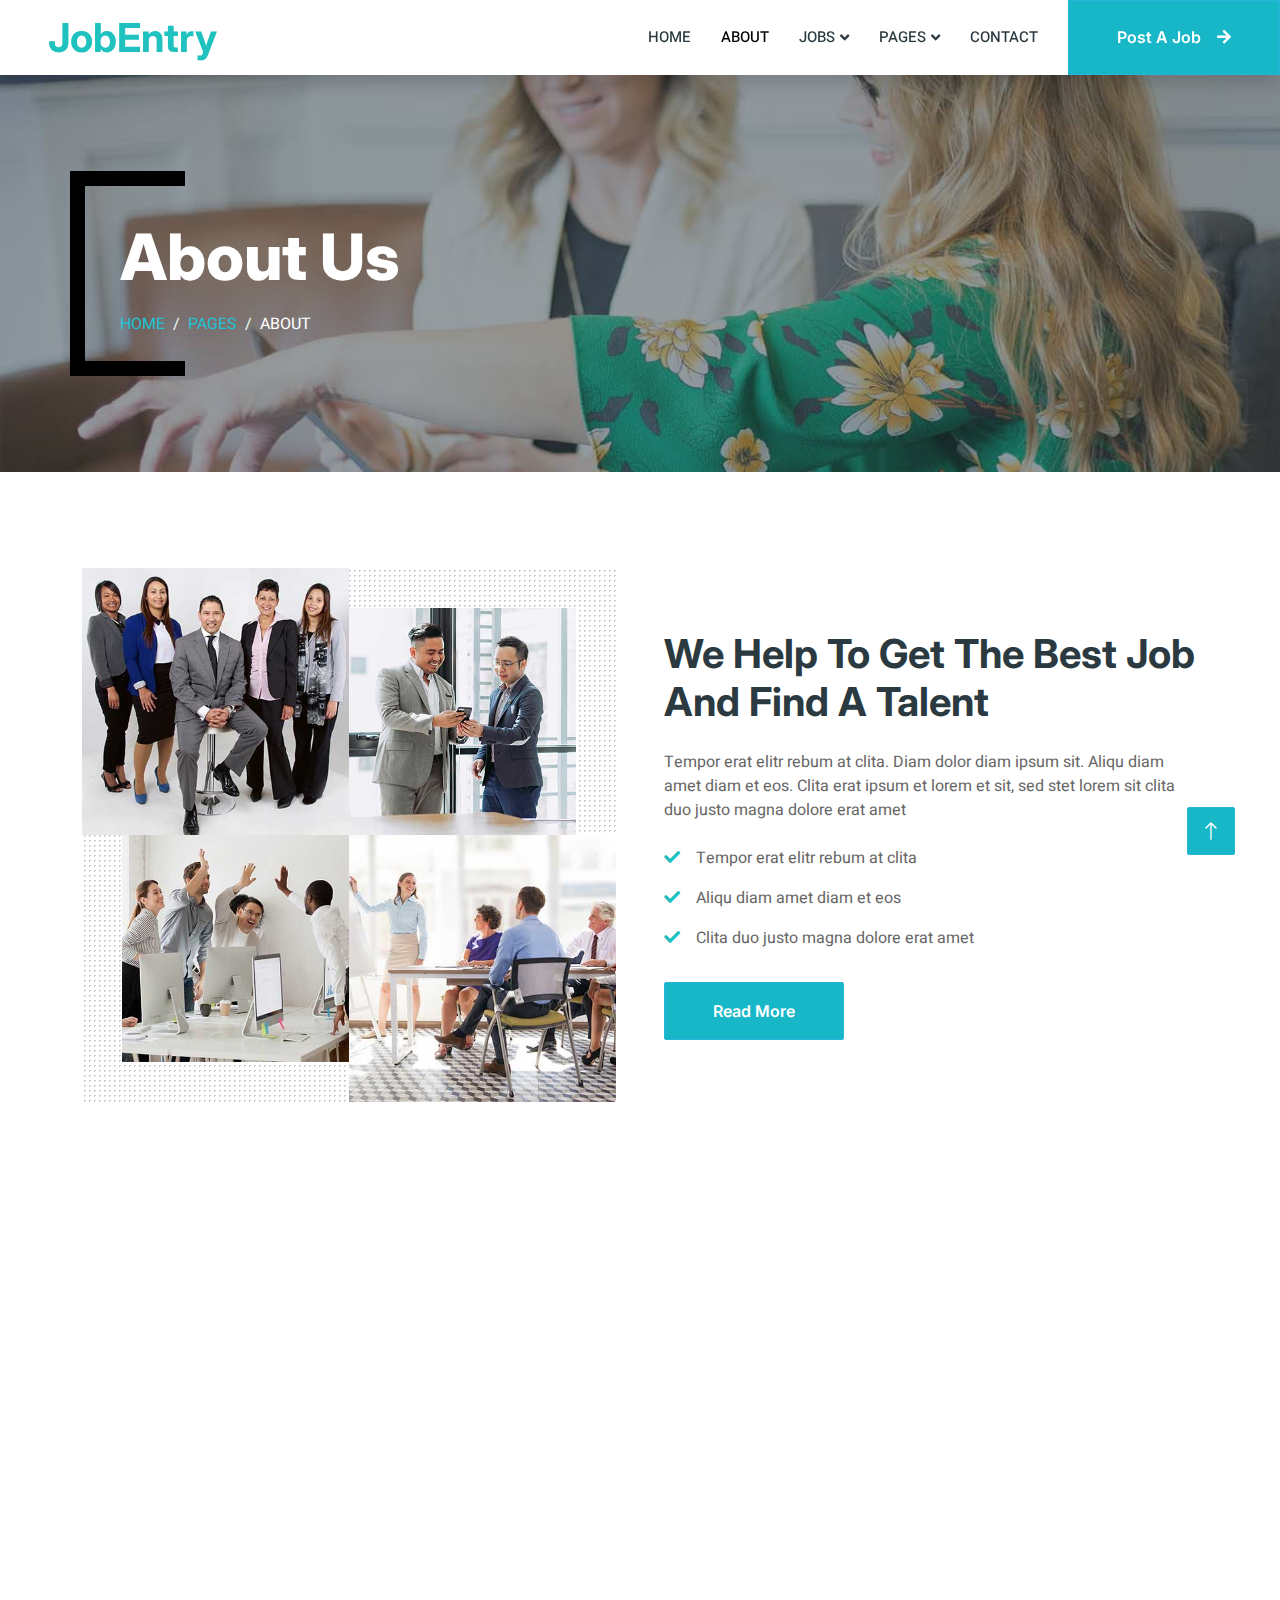
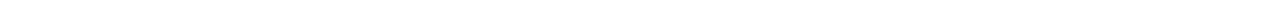
<file: about.html>
<!DOCTYPE html>
<html lang="en">

<head>
    <meta charset="utf-8">
    <title>JobEntry - Job Portal Website Template</title>
    <meta content="width=device-width, initial-scale=1.0" name="viewport">
    <meta content="" name="keywords">
    <meta content="" name="description">

    <!-- Favicon -->
    <link href="img/favicon.ico" rel="icon">

    <!-- Google Web Fonts -->
    <link rel="preconnect" href="https://fonts.googleapis.com">
    <link rel="preconnect" href="https://fonts.gstatic.com" crossorigin>
    <link href="https://fonts.googleapis.com/css2?family=Heebo:wght@400;500;600&family=Inter:wght@700;800&display=swap" rel="stylesheet">

    <!-- Icon Font Stylesheet -->
    <link href="https://cdnjs.cloudflare.com/ajax/libs/font-awesome/5.10.0/css/all.min.css" rel="stylesheet">
    <link href="https://cdn.jsdelivr.net/npm/bootstrap-icons@1.4.1/font/bootstrap-icons.css" rel="stylesheet">

    <!-- Libraries Stylesheet -->
    <link href="lib/animate/animate.min.css" rel="stylesheet">
    <link href="lib/owlcarousel/assets/owl.carousel.min.css" rel="stylesheet">

    <!-- Customized Bootstrap Stylesheet -->
    <link href="css/bootstrap.min.css" rel="stylesheet">

    <!-- Template Stylesheet -->
    <link href="css/style.css" rel="stylesheet">
</head>

<body>
    <div class="container-xxl bg-white p-0">
        <!-- Spinner Start -->
        <div id="spinner" class="show bg-white position-fixed translate-middle w-100 vh-100 top-50 start-50 d-flex align-items-center justify-content-center">
            <div class="spinner-border text-primary" style="width: 3rem; height: 3rem;" role="status">
                <span class="sr-only">Loading...</span>
            </div>
        </div>
        <!-- Spinner End -->


        <!-- Navbar Start -->
        <nav class="navbar navbar-expand-lg bg-white navbar-light shadow sticky-top p-0">
            <a href="index.html" class="navbar-brand d-flex align-items-center text-center py-0 px-4 px-lg-5">
                <h1 class="m-0 text-primary">JobEntry</h1>
            </a>
            <button type="button" class="navbar-toggler me-4" data-bs-toggle="collapse" data-bs-target="#navbarCollapse">
                <span class="navbar-toggler-icon"></span>
            </button>
            <div class="collapse navbar-collapse" id="navbarCollapse">
                <div class="navbar-nav ms-auto p-4 p-lg-0">
                    <a href="index.html" class="nav-item nav-link">Home</a>
                    <a href="about.html" class="nav-item nav-link active">About</a>
                    <div class="nav-item dropdown">
                        <a href="#" class="nav-link dropdown-toggle" data-bs-toggle="dropdown">Jobs</a>
                        <div class="dropdown-menu rounded-0 m-0">
                            <a href="job-list.html" class="dropdown-item">Job List</a>
                            <a href="job-detail.html" class="dropdown-item">Job Detail</a>
                        </div>
                    </div>
                    <div class="nav-item dropdown">
                        <a href="#" class="nav-link dropdown-toggle" data-bs-toggle="dropdown">Pages</a>
                        <div class="dropdown-menu rounded-0 m-0">
                            <a href="category.html" class="dropdown-item">Job Category</a>
                            <a href="testimonial.html" class="dropdown-item">Testimonial</a>
                            <a href="404.html" class="dropdown-item">404</a>
                        </div>
                    </div>
                    <a href="contact.html" class="nav-item nav-link">Contact</a>
                </div>
                <a href="" class="btn btn-primary rounded-0 py-4 px-lg-5 d-none d-lg-block">Post A Job<i class="fa fa-arrow-right ms-3"></i></a>
            </div>
        </nav>
        <!-- Navbar End -->


        <!-- Header End -->
        <div class="container-xxl py-5 bg-dark page-header mb-5">
            <div class="container my-5 pt-5 pb-4">
                <h1 class="display-3 text-white mb-3 animated slideInDown">About Us</h1>
                <nav aria-label="breadcrumb">
                    <ol class="breadcrumb text-uppercase">
                        <li class="breadcrumb-item"><a href="#">Home</a></li>
                        <li class="breadcrumb-item"><a href="#">Pages</a></li>
                        <li class="breadcrumb-item text-white active" aria-current="page">About</li>
                    </ol>
                </nav>
            </div>
        </div>
        <!-- Header End -->


        <!-- About Start -->
        <div class="container-xxl py-5">
            <div class="container">
                <div class="row g-5 align-items-center">
                    <div class="col-lg-6 wow fadeIn" data-wow-delay="0.1s">
                        <div class="row g-0 about-bg rounded overflow-hidden">
                            <div class="col-6 text-start">
                                <img class="img-fluid w-100" src="img/about-1.jpg">
                            </div>
                            <div class="col-6 text-start">
                                <img class="img-fluid" src="img/about-2.jpg" style="width: 85%; margin-top: 15%;">
                            </div>
                            <div class="col-6 text-end">
                                <img class="img-fluid" src="img/about-3.jpg" style="width: 85%;">
                            </div>
                            <div class="col-6 text-end">
                                <img class="img-fluid w-100" src="img/about-4.jpg">
                            </div>
                        </div>
                    </div>
                    <div class="col-lg-6 wow fadeIn" data-wow-delay="0.5s">
                        <h1 class="mb-4">We Help To Get The Best Job And Find A Talent</h1>
                        <p class="mb-4">Tempor erat elitr rebum at clita. Diam dolor diam ipsum sit. Aliqu diam amet diam et eos. Clita erat ipsum et lorem et sit, sed stet lorem sit clita duo justo magna dolore erat amet</p>
                        <p><i class="fa fa-check text-primary me-3"></i>Tempor erat elitr rebum at clita</p>
                        <p><i class="fa fa-check text-primary me-3"></i>Aliqu diam amet diam et eos</p>
                        <p><i class="fa fa-check text-primary me-3"></i>Clita duo justo magna dolore erat amet</p>
                        <a class="btn btn-primary py-3 px-5 mt-3" href="">Read More</a>
                    </div>
                </div>
            </div>
        </div>
        <!-- About End -->


        <!-- Footer Start -->
        <div class="container-fluid bg-dark text-white-50 footer pt-5 mt-5 wow fadeIn" data-wow-delay="0.1s">
            <div class="container py-5">
                <div class="row g-5">
                    <div class="col-lg-3 col-md-6">
                        <h5 class="text-white mb-4">Company</h5>
                        <a class="btn btn-link text-white-50" href="">About Us</a>
                        <a class="btn btn-link text-white-50" href="">Contact Us</a>
                        <a class="btn btn-link text-white-50" href="">Our Services</a>
                        <a class="btn btn-link text-white-50" href="">Privacy Policy</a>
                        <a class="btn btn-link text-white-50" href="">Terms & Condition</a>
                    </div>
                    <div class="col-lg-3 col-md-6">
                        <h5 class="text-white mb-4">Quick Links</h5>
                        <a class="btn btn-link text-white-50" href="">About Us</a>
                        <a class="btn btn-link text-white-50" href="">Contact Us</a>
                        <a class="btn btn-link text-white-50" href="">Our Services</a>
                        <a class="btn btn-link text-white-50" href="">Privacy Policy</a>
                        <a class="btn btn-link text-white-50" href="">Terms & Condition</a>
                    </div>
                    <div class="col-lg-3 col-md-6">
                        <h5 class="text-white mb-4">Contact</h5>
                        <p class="mb-2"><i class="fa fa-map-marker-alt me-3"></i>123 Street, Maharashtra, Bharat</p>
                        <p class="mb-2"><i class="fa fa-phone-alt me-3"></i>+012 345 67890</p>
                        <p class="mb-2"><i class="fa fa-envelope me-3"></i>info@example.com</p>
                        <div class="d-flex pt-2">
                            <a class="btn btn-outline-light btn-social" href=""><i class="fab fa-twitter"></i></a>
                            <a class="btn btn-outline-light btn-social" href=""><i class="fab fa-facebook-f"></i></a>
                            <a class="btn btn-outline-light btn-social" href=""><i class="fab fa-youtube"></i></a>
                            <a class="btn btn-outline-light btn-social" href=""><i class="fab fa-linkedin-in"></i></a>
                        </div>
                    </div>
                    <div class="col-lg-3 col-md-6">
                        <h5 class="text-white mb-4">Newsletter</h5>
                        <p>Dolor amet sit justo amet elitr clita ipsum elitr est.</p>
                        <div class="position-relative mx-auto" style="max-width: 400px;">
                            <input class="form-control bg-transparent w-100 py-3 ps-4 pe-5" type="text" placeholder="Your email">
                            <button type="button" class="btn btn-primary py-2 position-absolute top-0 end-0 mt-2 me-2">SignUp</button>
                        </div>
                    </div>
                </div>
            </div>
            <div class="container">
                <div class="copyright">
                    <div class="row">
                        <div class="col-md-6 text-center text-md-start mb-3 mb-md-0">
                            &copy; <a class="border-bottom" href="#">Sopan Jadhav</a>, All Right Reserved.
                        </div>
                        <div class="col-md-6 text-center text-md-end">
                            <div class="footer-menu">
                                <a href="">Home</a>
                                <a href="">Cookies</a>
                                <a href="">Help</a>
                                <a href="">FQAs</a>
                            </div>
                        </div>
                    </div>
                </div>
            </div>
        </div>
        <!-- Footer End -->


        <!-- Back to Top -->
        <a href="#" class="btn btn-lg btn-primary btn-lg-square back-to-top"><i class="bi bi-arrow-up"></i></a>
    </div>

    <!-- JavaScript Libraries -->
    <script src="https://code.jquery.com/jquery-3.4.1.min.js"></script>
    <script src="https://cdn.jsdelivr.net/npm/bootstrap@5.0.0/dist/js/bootstrap.bundle.min.js"></script>
    <script src="lib/wow/wow.min.js"></script>
    <script src="lib/easing/easing.min.js"></script>
    <script src="lib/waypoints/waypoints.min.js"></script>
    <script src="lib/owlcarousel/owl.carousel.min.js"></script>

    <!-- Template Javascript -->
    <script src="js/main.js"></script>
</body>

</html>
</file>
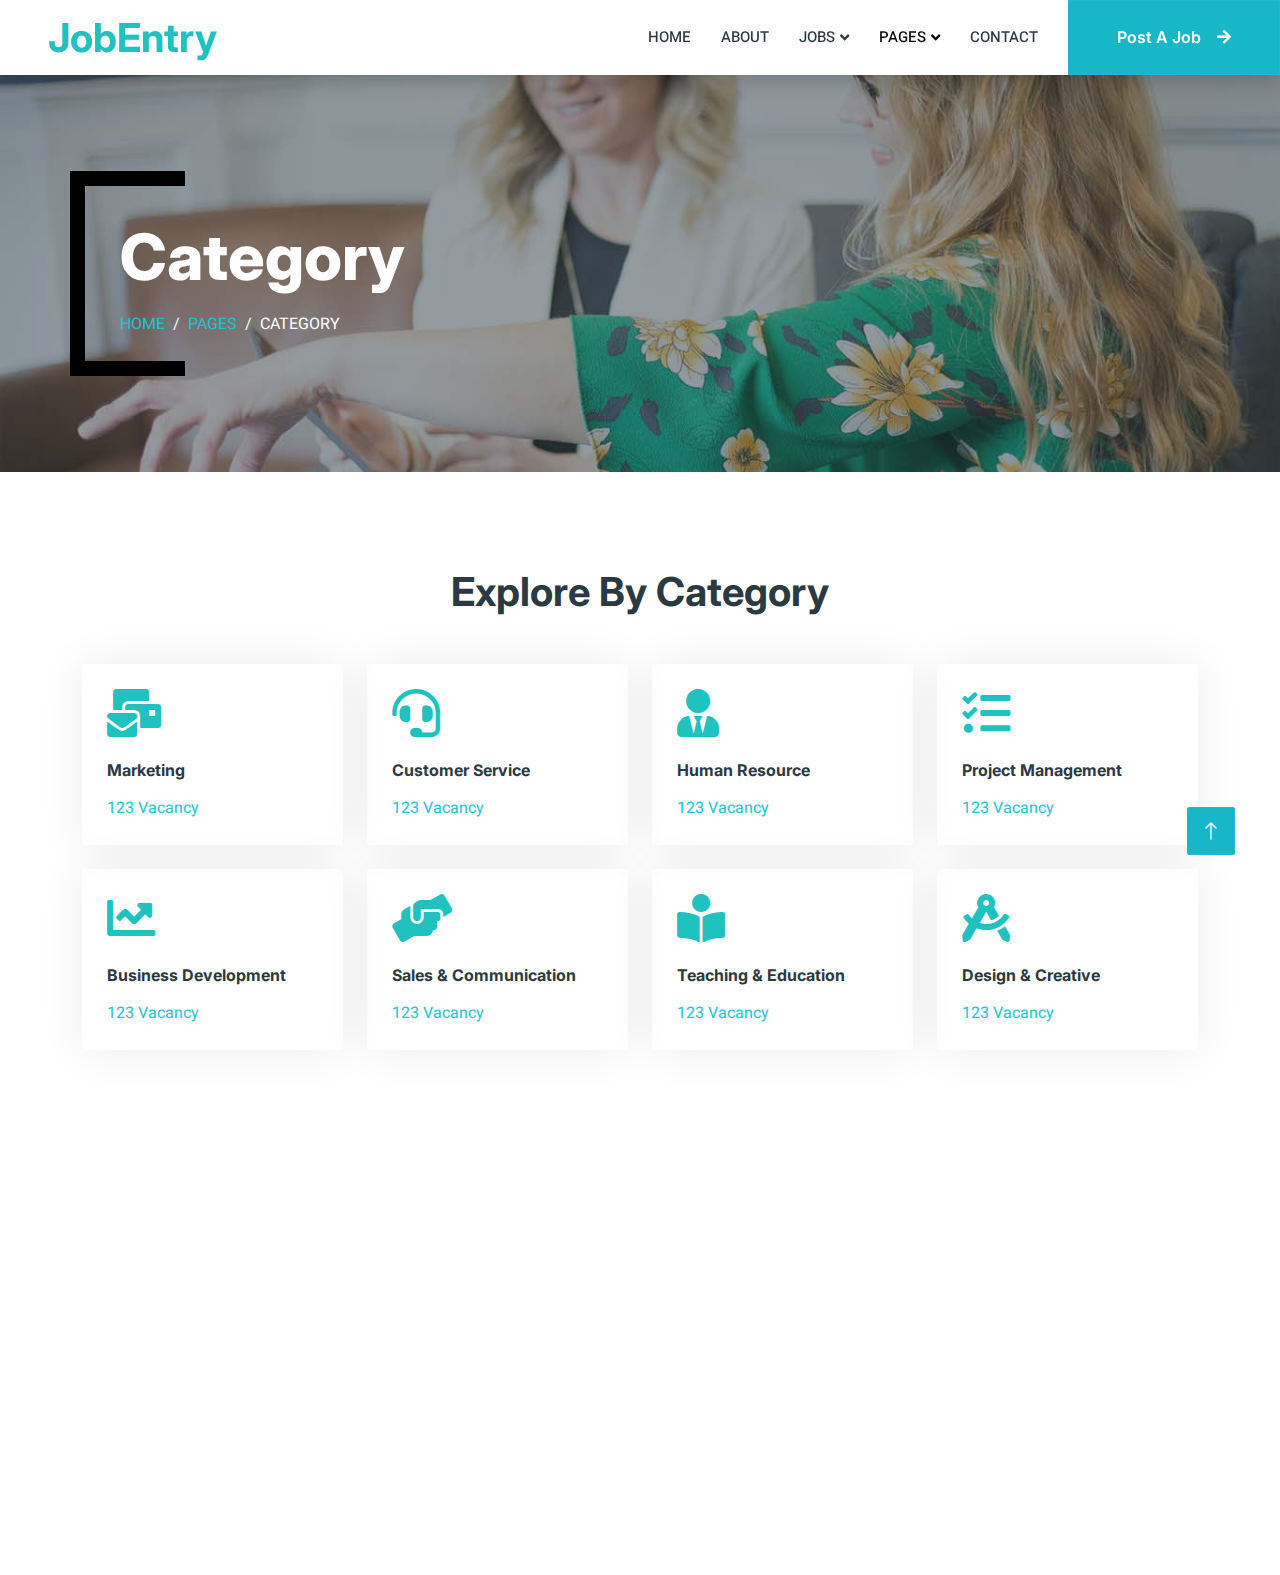
<file: category.html>
<!DOCTYPE html>
<html lang="en">

<head>
    <meta charset="utf-8">
    <title>JobEntry - Job Portal Website Template</title>
    <meta content="width=device-width, initial-scale=1.0" name="viewport">
    <meta content="" name="keywords">
    <meta content="" name="description">

    <!-- Favicon -->
    <link href="img/favicon.ico" rel="icon">

    <!-- Google Web Fonts -->
    <link rel="preconnect" href="https://fonts.googleapis.com">
    <link rel="preconnect" href="https://fonts.gstatic.com" crossorigin>
    <link href="https://fonts.googleapis.com/css2?family=Heebo:wght@400;500;600&family=Inter:wght@700;800&display=swap" rel="stylesheet">

    <!-- Icon Font Stylesheet -->
    <link href="https://cdnjs.cloudflare.com/ajax/libs/font-awesome/5.10.0/css/all.min.css" rel="stylesheet">
    <link href="https://cdn.jsdelivr.net/npm/bootstrap-icons@1.4.1/font/bootstrap-icons.css" rel="stylesheet">

    <!-- Libraries Stylesheet -->
    <link href="lib/animate/animate.min.css" rel="stylesheet">
    <link href="lib/owlcarousel/assets/owl.carousel.min.css" rel="stylesheet">

    <!-- Customized Bootstrap Stylesheet -->
    <link href="css/bootstrap.min.css" rel="stylesheet">

    <!-- Template Stylesheet -->
    <link href="css/style.css" rel="stylesheet">
</head>

<body>
    <div class="container-xxl bg-white p-0">
        <!-- Spinner Start -->
        <div id="spinner" class="show bg-white position-fixed translate-middle w-100 vh-100 top-50 start-50 d-flex align-items-center justify-content-center">
            <div class="spinner-border text-primary" style="width: 3rem; height: 3rem;" role="status">
                <span class="sr-only">Loading...</span>
            </div>
        </div>
        <!-- Spinner End -->


        <!-- Navbar Start -->
        <nav class="navbar navbar-expand-lg bg-white navbar-light shadow sticky-top p-0">
            <a href="index.html" class="navbar-brand d-flex align-items-center text-center py-0 px-4 px-lg-5">
                <h1 class="m-0 text-primary">JobEntry</h1>
            </a>
            <button type="button" class="navbar-toggler me-4" data-bs-toggle="collapse" data-bs-target="#navbarCollapse">
                <span class="navbar-toggler-icon"></span>
            </button>
            <div class="collapse navbar-collapse" id="navbarCollapse">
                <div class="navbar-nav ms-auto p-4 p-lg-0">
                    <a href="index.html" class="nav-item nav-link">Home</a>
                    <a href="about.html" class="nav-item nav-link">About</a>
                    <div class="nav-item dropdown">
                        <a href="#" class="nav-link dropdown-toggle" data-bs-toggle="dropdown">Jobs</a>
                        <div class="dropdown-menu rounded-0 m-0">
                            <a href="job-list.html" class="dropdown-item">Job List</a>
                            <a href="job-detail.html" class="dropdown-item">Job Detail</a>
                        </div>
                    </div>
                    <div class="nav-item dropdown">
                        <a href="#" class="nav-link dropdown-toggle active" data-bs-toggle="dropdown">Pages</a>
                        <div class="dropdown-menu rounded-0 m-0">
                            <a href="category.html" class="dropdown-item active">Job Category</a>
                            <a href="testimonial.html" class="dropdown-item">Testimonial</a>
                            <a href="404.html" class="dropdown-item">404</a>
                        </div>
                    </div>
                    <a href="contact.html" class="nav-item nav-link">Contact</a>
                </div>
                <a href="" class="btn btn-primary rounded-0 py-4 px-lg-5 d-none d-lg-block">Post A Job<i class="fa fa-arrow-right ms-3"></i></a>
            </div>
        </nav>
        <!-- Navbar End -->


        <!-- Header End -->
        <div class="container-xxl py-5 bg-dark page-header mb-5">
            <div class="container my-5 pt-5 pb-4">
                <h1 class="display-3 text-white mb-3 animated slideInDown">Category</h1>
                <nav aria-label="breadcrumb">
                    <ol class="breadcrumb text-uppercase">
                        <li class="breadcrumb-item"><a href="#">Home</a></li>
                        <li class="breadcrumb-item"><a href="#">Pages</a></li>
                        <li class="breadcrumb-item text-white active" aria-current="page">Category</li>
                    </ol>
                </nav>
            </div>
        </div>
        <!-- Header End -->


        <!-- Category Start -->
        <div class="container-xxl py-5">
            <div class="container">
                <h1 class="text-center mb-5 wow fadeInUp" data-wow-delay="0.1s">Explore By Category</h1>
                <div class="row g-4">
                    <div class="col-lg-3 col-sm-6 wow fadeInUp" data-wow-delay="0.1s">
                        <a class="cat-item rounded p-4" href="">
                            <i class="fa fa-3x fa-mail-bulk text-primary mb-4"></i>
                            <h6 class="mb-3">Marketing</h6>
                            <p class="mb-0">123 Vacancy</p>
                        </a>
                    </div>
                    <div class="col-lg-3 col-sm-6 wow fadeInUp" data-wow-delay="0.3s">
                        <a class="cat-item rounded p-4" href="">
                            <i class="fa fa-3x fa-headset text-primary mb-4"></i>
                            <h6 class="mb-3">Customer Service</h6>
                            <p class="mb-0">123 Vacancy</p>
                        </a>
                    </div>
                    <div class="col-lg-3 col-sm-6 wow fadeInUp" data-wow-delay="0.5s">
                        <a class="cat-item rounded p-4" href="">
                            <i class="fa fa-3x fa-user-tie text-primary mb-4"></i>
                            <h6 class="mb-3">Human Resource</h6>
                            <p class="mb-0">123 Vacancy</p>
                        </a>
                    </div>
                    <div class="col-lg-3 col-sm-6 wow fadeInUp" data-wow-delay="0.7s">
                        <a class="cat-item rounded p-4" href="">
                            <i class="fa fa-3x fa-tasks text-primary mb-4"></i>
                            <h6 class="mb-3">Project Management</h6>
                            <p class="mb-0">123 Vacancy</p>
                        </a>
                    </div>
                    <div class="col-lg-3 col-sm-6 wow fadeInUp" data-wow-delay="0.1s">
                        <a class="cat-item rounded p-4" href="">
                            <i class="fa fa-3x fa-chart-line text-primary mb-4"></i>
                            <h6 class="mb-3">Business Development</h6>
                            <p class="mb-0">123 Vacancy</p>
                        </a>
                    </div>
                    <div class="col-lg-3 col-sm-6 wow fadeInUp" data-wow-delay="0.3s">
                        <a class="cat-item rounded p-4" href="">
                            <i class="fa fa-3x fa-hands-helping text-primary mb-4"></i>
                            <h6 class="mb-3">Sales & Communication</h6>
                            <p class="mb-0">123 Vacancy</p>
                        </a>
                    </div>
                    <div class="col-lg-3 col-sm-6 wow fadeInUp" data-wow-delay="0.5s">
                        <a class="cat-item rounded p-4" href="">
                            <i class="fa fa-3x fa-book-reader text-primary mb-4"></i>
                            <h6 class="mb-3">Teaching & Education</h6>
                            <p class="mb-0">123 Vacancy</p>
                        </a>
                    </div>
                    <div class="col-lg-3 col-sm-6 wow fadeInUp" data-wow-delay="0.7s">
                        <a class="cat-item rounded p-4" href="">
                            <i class="fa fa-3x fa-drafting-compass text-primary mb-4"></i>
                            <h6 class="mb-3">Design & Creative</h6>
                            <p class="mb-0">123 Vacancy</p>
                        </a>
                    </div>
                </div>
            </div>
        </div>
        <!-- Category End -->


        <!-- Footer Start -->
        <div class="container-fluid bg-dark text-white-50 footer pt-5 mt-5 wow fadeIn" data-wow-delay="0.1s">
            <div class="container py-5">
                <div class="row g-5">
                    <div class="col-lg-3 col-md-6">
                        <h5 class="text-white mb-4">Company</h5>
                        <a class="btn btn-link text-white-50" href="">About Us</a>
                        <a class="btn btn-link text-white-50" href="">Contact Us</a>
                        <a class="btn btn-link text-white-50" href="">Our Services</a>
                        <a class="btn btn-link text-white-50" href="">Privacy Policy</a>
                        <a class="btn btn-link text-white-50" href="">Terms & Condition</a>
                    </div>
                    <div class="col-lg-3 col-md-6">
                        <h5 class="text-white mb-4">Quick Links</h5>
                        <a class="btn btn-link text-white-50" href="">About Us</a>
                        <a class="btn btn-link text-white-50" href="">Contact Us</a>
                        <a class="btn btn-link text-white-50" href="">Our Services</a>
                        <a class="btn btn-link text-white-50" href="">Privacy Policy</a>
                        <a class="btn btn-link text-white-50" href="">Terms & Condition</a>
                    </div>
                    <div class="col-lg-3 col-md-6">
                        <h5 class="text-white mb-4">Contact</h5>
                        <p class="mb-2"><i class="fa fa-map-marker-alt me-3"></i>123 Street, Maharashtra, Bharat</p>
                        <p class="mb-2"><i class="fa fa-phone-alt me-3"></i>+012 345 67890</p>
                        <p class="mb-2"><i class="fa fa-envelope me-3"></i>info@example.com</p>
                        <div class="d-flex pt-2">
                            <a class="btn btn-outline-light btn-social" href=""><i class="fab fa-twitter"></i></a>
                            <a class="btn btn-outline-light btn-social" href=""><i class="fab fa-facebook-f"></i></a>
                            <a class="btn btn-outline-light btn-social" href=""><i class="fab fa-youtube"></i></a>
                            <a class="btn btn-outline-light btn-social" href=""><i class="fab fa-linkedin-in"></i></a>
                        </div>
                    </div>
                    <div class="col-lg-3 col-md-6">
                        <h5 class="text-white mb-4">Newsletter</h5>
                        <p>Dolor amet sit justo amet elitr clita ipsum elitr est.</p>
                        <div class="position-relative mx-auto" style="max-width: 400px;">
                            <input class="form-control bg-transparent w-100 py-3 ps-4 pe-5" type="text" placeholder="Your email">
                            <button type="button" class="btn btn-primary py-2 position-absolute top-0 end-0 mt-2 me-2">SignUp</button>
                        </div>
                    </div>
                </div>
            </div>
            <div class="container">
                <div class="copyright">
                    <div class="row">
                        <div class="col-md-6 text-center text-md-start mb-3 mb-md-0">
                            &copy; <a class="border-bottom" href="#">Sopan Jadhav</a>, All Right Reserved.
                        </div>
                        <div class="col-md-6 text-center text-md-end">
                            <div class="footer-menu">
                                <a href="">Home</a>
                                <a href="">Cookies</a>
                                <a href="">Help</a>
                                <a href="">FQAs</a>
                            </div>
                        </div>
                    </div>
                </div>
            </div>
        </div>
        <!-- Footer End -->


        <!-- Back to Top -->
        <a href="#" class="btn btn-lg btn-primary btn-lg-square back-to-top"><i class="bi bi-arrow-up"></i></a>
    </div>

    <!-- JavaScript Libraries -->
    <script src="https://code.jquery.com/jquery-3.4.1.min.js"></script>
    <script src="https://cdn.jsdelivr.net/npm/bootstrap@5.0.0/dist/js/bootstrap.bundle.min.js"></script>
    <script src="lib/wow/wow.min.js"></script>
    <script src="lib/easing/easing.min.js"></script>
    <script src="lib/waypoints/waypoints.min.js"></script>
    <script src="lib/owlcarousel/owl.carousel.min.js"></script>

    <!-- Template Javascript -->
    <script src="js/main.js"></script>
</body>

</html>
</file>
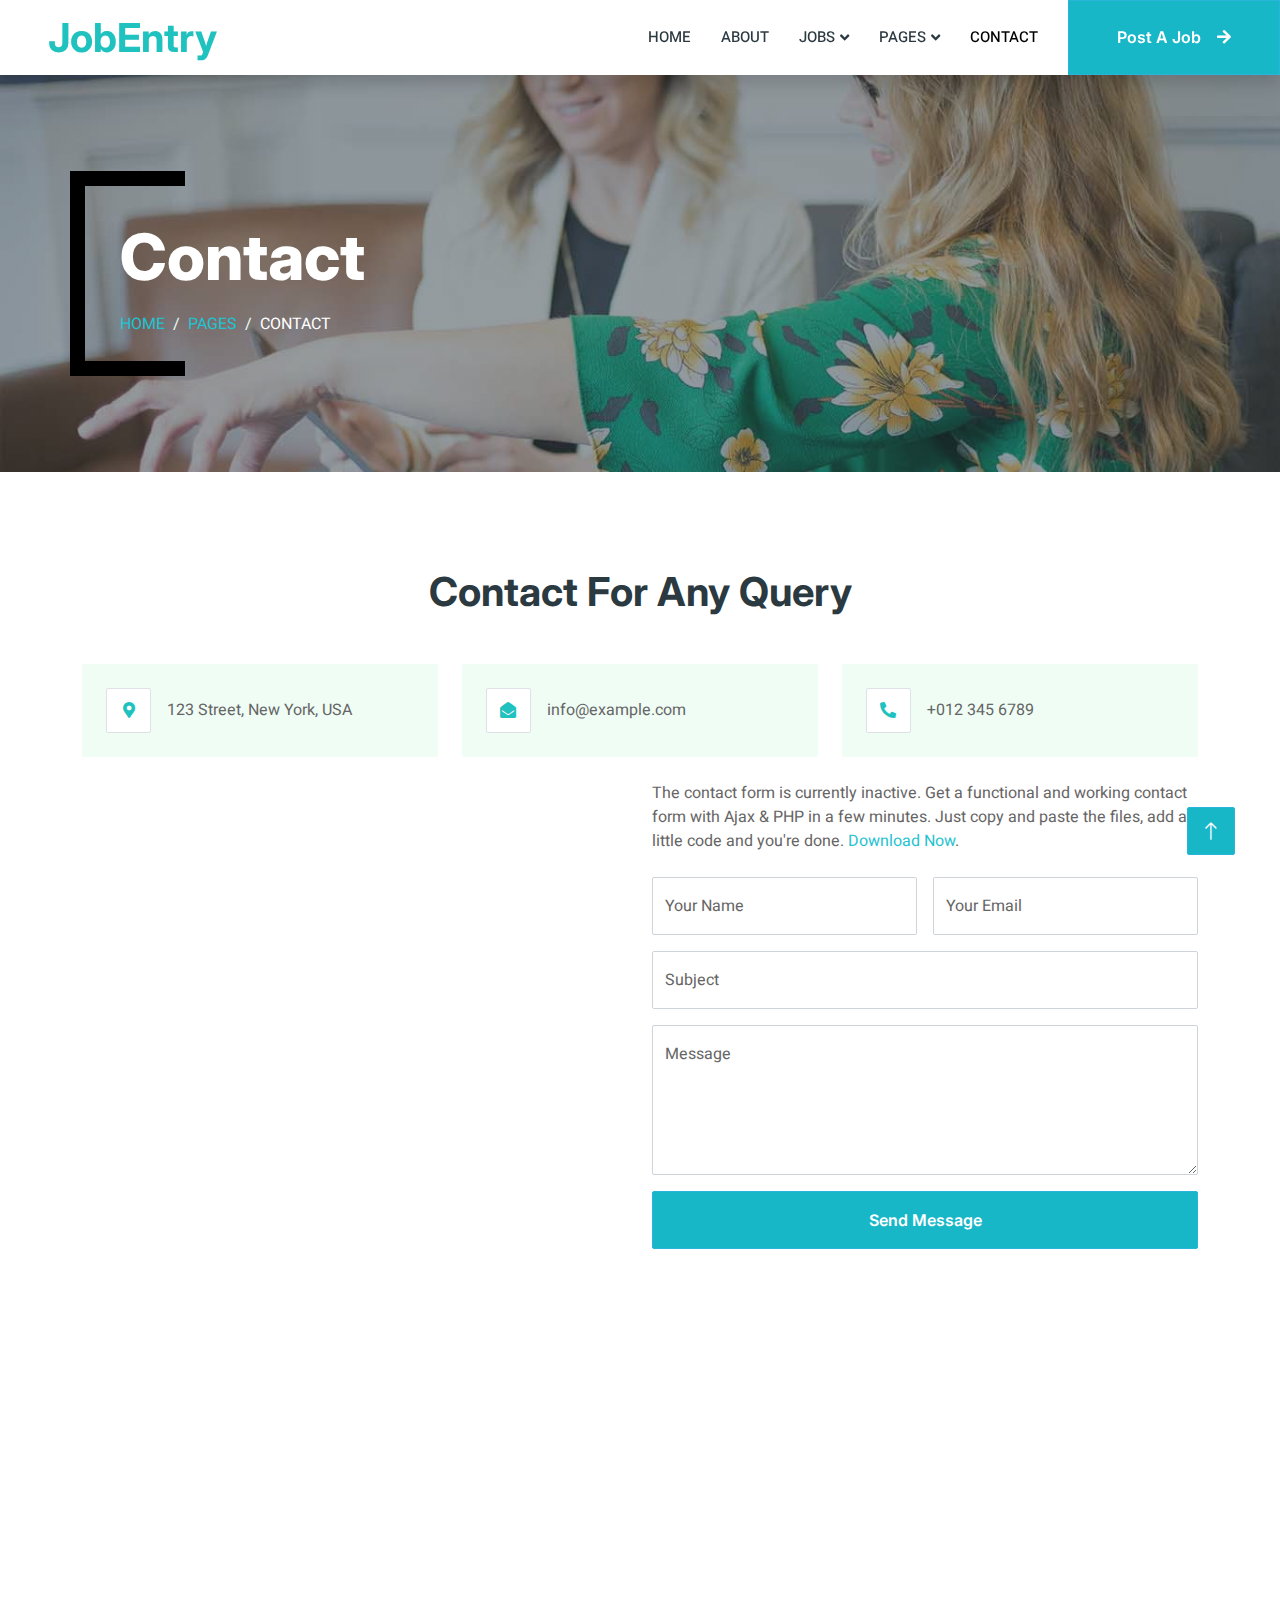
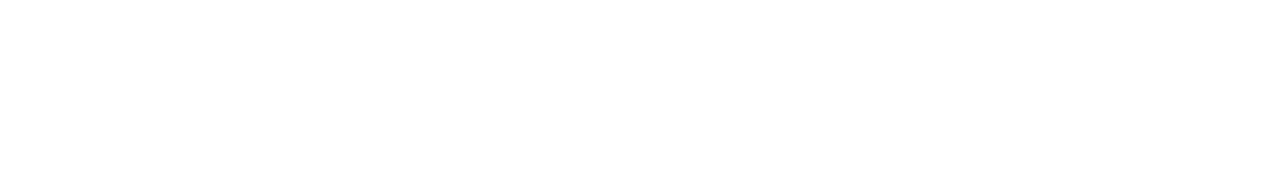
<file: contact.html>
<!DOCTYPE html>
<html lang="en">

<head>
    <meta charset="utf-8">
    <title>JobEntry - Job Portal Website Template</title>
    <meta content="width=device-width, initial-scale=1.0" name="viewport">
    <meta content="" name="keywords">
    <meta content="" name="description">

    <!-- Favicon -->
    <link href="img/favicon.ico" rel="icon">

    <!-- Google Web Fonts -->
    <link rel="preconnect" href="https://fonts.googleapis.com">
    <link rel="preconnect" href="https://fonts.gstatic.com" crossorigin>
    <link href="https://fonts.googleapis.com/css2?family=Heebo:wght@400;500;600&family=Inter:wght@700;800&display=swap" rel="stylesheet">

    <!-- Icon Font Stylesheet -->
    <link href="https://cdnjs.cloudflare.com/ajax/libs/font-awesome/5.10.0/css/all.min.css" rel="stylesheet">
    <link href="https://cdn.jsdelivr.net/npm/bootstrap-icons@1.4.1/font/bootstrap-icons.css" rel="stylesheet">

    <!-- Libraries Stylesheet -->
    <link href="lib/animate/animate.min.css" rel="stylesheet">
    <link href="lib/owlcarousel/assets/owl.carousel.min.css" rel="stylesheet">

    <!-- Customized Bootstrap Stylesheet -->
    <link href="css/bootstrap.min.css" rel="stylesheet">

    <!-- Template Stylesheet -->
    <link href="css/style.css" rel="stylesheet">
</head>

<body>
    <div class="container-xxl bg-white p-0">
        <!-- Spinner Start -->
        <div id="spinner" class="show bg-white position-fixed translate-middle w-100 vh-100 top-50 start-50 d-flex align-items-center justify-content-center">
            <div class="spinner-border text-primary" style="width: 3rem; height: 3rem;" role="status">
                <span class="sr-only">Loading...</span>
            </div>
        </div>
        <!-- Spinner End -->


        <!-- Navbar Start -->
        <nav class="navbar navbar-expand-lg bg-white navbar-light shadow sticky-top p-0">
            <a href="index.html" class="navbar-brand d-flex align-items-center text-center py-0 px-4 px-lg-5">
                <h1 class="m-0 text-primary">JobEntry</h1>
            </a>
            <button type="button" class="navbar-toggler me-4" data-bs-toggle="collapse" data-bs-target="#navbarCollapse">
                <span class="navbar-toggler-icon"></span>
            </button>
            <div class="collapse navbar-collapse" id="navbarCollapse">
                <div class="navbar-nav ms-auto p-4 p-lg-0">
                    <a href="index.html" class="nav-item nav-link">Home</a>
                    <a href="about.html" class="nav-item nav-link">About</a>
                    <div class="nav-item dropdown">
                        <a href="#" class="nav-link dropdown-toggle" data-bs-toggle="dropdown">Jobs</a>
                        <div class="dropdown-menu rounded-0 m-0">
                            <a href="job-list.html" class="dropdown-item">Job List</a>
                            <a href="job-detail.html" class="dropdown-item">Job Detail</a>
                        </div>
                    </div>
                    <div class="nav-item dropdown">
                        <a href="#" class="nav-link dropdown-toggle" data-bs-toggle="dropdown">Pages</a>
                        <div class="dropdown-menu rounded-0 m-0">
                            <a href="category.html" class="dropdown-item">Job Category</a>
                            <a href="testimonial.html" class="dropdown-item">Testimonial</a>
                            <a href="404.html" class="dropdown-item">404</a>
                        </div>
                    </div>
                    <a href="contact.html" class="nav-item nav-link active">Contact</a>
                </div>
                <a href="" class="btn btn-primary rounded-0 py-4 px-lg-5 d-none d-lg-block">Post A Job<i class="fa fa-arrow-right ms-3"></i></a>
            </div>
        </nav>
        <!-- Navbar End -->


        <!-- Header End -->
        <div class="container-xxl py-5 bg-dark page-header mb-5">
            <div class="container my-5 pt-5 pb-4">
                <h1 class="display-3 text-white mb-3 animated slideInDown">Contact</h1>
                <nav aria-label="breadcrumb">
                    <ol class="breadcrumb text-uppercase">
                        <li class="breadcrumb-item"><a href="#">Home</a></li>
                        <li class="breadcrumb-item"><a href="#">Pages</a></li>
                        <li class="breadcrumb-item text-white active" aria-current="page">Contact</li>
                    </ol>
                </nav>
            </div>
        </div>
        <!-- Header End -->


        <!-- Contact Start -->
        <div class="container-xxl py-5">
            <div class="container">
                <h1 class="text-center mb-5 wow fadeInUp" data-wow-delay="0.1s">Contact For Any Query</h1>
                <div class="row g-4">
                    <div class="col-12">
                        <div class="row gy-4">
                            <div class="col-md-4 wow fadeIn" data-wow-delay="0.1s">
                                <div class="d-flex align-items-center bg-light rounded p-4">
                                    <div class="bg-white border rounded d-flex flex-shrink-0 align-items-center justify-content-center me-3" style="width: 45px; height: 45px;">
                                        <i class="fa fa-map-marker-alt text-primary"></i>
                                    </div>
                                    <span>123 Street, New York, USA</span>
                                </div>
                            </div>
                            <div class="col-md-4 wow fadeIn" data-wow-delay="0.3s">
                                <div class="d-flex align-items-center bg-light rounded p-4">
                                    <div class="bg-white border rounded d-flex flex-shrink-0 align-items-center justify-content-center me-3" style="width: 45px; height: 45px;">
                                        <i class="fa fa-envelope-open text-primary"></i>
                                    </div>
                                    <span>info@example.com</span>
                                </div>
                            </div>
                            <div class="col-md-4 wow fadeIn" data-wow-delay="0.5s">
                                <div class="d-flex align-items-center bg-light rounded p-4">
                                    <div class="bg-white border rounded d-flex flex-shrink-0 align-items-center justify-content-center me-3" style="width: 45px; height: 45px;">
                                        <i class="fa fa-phone-alt text-primary"></i>
                                    </div>
                                    <span>+012 345 6789</span>
                                </div>
                            </div>
                        </div>
                    </div>
                    <div class="col-md-6 wow fadeInUp" data-wow-delay="0.1s">
                        <iframe class="position-relative rounded w-100 h-100" src="https://www.google.com/maps/embed?pb=!1m18!1m12!1m3!1d3001156.4288297426!2d-78.01371936852176!3d42.72876761954724!2m3!1f0!2f0!3f0!3m2!1i1024!2i768!4f13.1!3m3!1m2!1s0x4ccc4bf0f123a5a9%3A0xddcfc6c1de189567!2sNew%20York%2C%20USA!5e0!3m2!1sen!2sbd!4v1603794290143!5m2!1sen!2sbd"
                            frameborder="0" style="min-height: 400px; border:0;" allowfullscreen="" aria-hidden="false" tabindex="0"></iframe>
                    </div>
                    <div class="col-md-6">
                        <div class="wow fadeInUp" data-wow-delay="0.5s">
                            <p class="mb-4">The contact form is currently inactive. Get a functional and working contact form with Ajax & PHP in a few minutes. Just copy and paste the files, add a little code and you're done. <a href="https://htmlcodex.com/contact-form">Download Now</a>.</p>
                            <form>
                                <div class="row g-3">
                                    <div class="col-md-6">
                                        <div class="form-floating">
                                            <input type="text" class="form-control" id="name" placeholder="Your Name">
                                            <label for="name">Your Name</label>
                                        </div>
                                    </div>
                                    <div class="col-md-6">
                                        <div class="form-floating">
                                            <input type="email" class="form-control" id="email" placeholder="Your Email">
                                            <label for="email">Your Email</label>
                                        </div>
                                    </div>
                                    <div class="col-12">
                                        <div class="form-floating">
                                            <input type="text" class="form-control" id="subject" placeholder="Subject">
                                            <label for="subject">Subject</label>
                                        </div>
                                    </div>
                                    <div class="col-12">
                                        <div class="form-floating">
                                            <textarea class="form-control" placeholder="Leave a message here" id="message" style="height: 150px"></textarea>
                                            <label for="message">Message</label>
                                        </div>
                                    </div>
                                    <div class="col-12">
                                        <button class="btn btn-primary w-100 py-3" type="submit">Send Message</button>
                                    </div>
                                </div>
                            </form>
                        </div>
                    </div>
                </div>
            </div>
        </div>
        <!-- Contact End -->


        <!-- Footer Start -->
        <div class="container-fluid bg-dark text-white-50 footer pt-5 mt-5 wow fadeIn" data-wow-delay="0.1s">
            <div class="container py-5">
                <div class="row g-5">
                    <div class="col-lg-3 col-md-6">
                        <h5 class="text-white mb-4">Company</h5>
                        <a class="btn btn-link text-white-50" href="">About Us</a>
                        <a class="btn btn-link text-white-50" href="">Contact Us</a>
                        <a class="btn btn-link text-white-50" href="">Our Services</a>
                        <a class="btn btn-link text-white-50" href="">Privacy Policy</a>
                        <a class="btn btn-link text-white-50" href="">Terms & Condition</a>
                    </div>
                    <div class="col-lg-3 col-md-6">
                        <h5 class="text-white mb-4">Quick Links</h5>
                        <a class="btn btn-link text-white-50" href="">About Us</a>
                        <a class="btn btn-link text-white-50" href="">Contact Us</a>
                        <a class="btn btn-link text-white-50" href="">Our Services</a>
                        <a class="btn btn-link text-white-50" href="">Privacy Policy</a>
                        <a class="btn btn-link text-white-50" href="">Terms & Condition</a>
                    </div>
                    <div class="col-lg-3 col-md-6">
                        <h5 class="text-white mb-4">Contact</h5>
                        <p class="mb-2"><i class="fa fa-map-marker-alt me-3"></i>123 Street, Maharashtra, Bharat</p>
                        <p class="mb-2"><i class="fa fa-phone-alt me-3"></i>+012 345 67890</p>
                        <p class="mb-2"><i class="fa fa-envelope me-3"></i>info@example.com</p>
                        <div class="d-flex pt-2">
                            <a class="btn btn-outline-light btn-social" href=""><i class="fab fa-twitter"></i></a>
                            <a class="btn btn-outline-light btn-social" href=""><i class="fab fa-facebook-f"></i></a>
                            <a class="btn btn-outline-light btn-social" href=""><i class="fab fa-youtube"></i></a>
                            <a class="btn btn-outline-light btn-social" href=""><i class="fab fa-linkedin-in"></i></a>
                        </div>
                    </div>
                    <div class="col-lg-3 col-md-6">
                        <h5 class="text-white mb-4">Newsletter</h5>
                        <p>Dolor amet sit justo amet elitr clita ipsum elitr est.</p>
                        <div class="position-relative mx-auto" style="max-width: 400px;">
                            <input class="form-control bg-transparent w-100 py-3 ps-4 pe-5" type="text" placeholder="Your email">
                            <button type="button" class="btn btn-primary py-2 position-absolute top-0 end-0 mt-2 me-2">SignUp</button>
                        </div>
                    </div>
                </div>
            </div>
            <div class="container">
                <div class="copyright">
                    <div class="row">
                        <div class="col-md-6 text-center text-md-start mb-3 mb-md-0">
                            &copy; <a class="border-bottom" href="#">Sopan Jadhav</a>, All Right Reserved.
                        </div>
                        <div class="col-md-6 text-center text-md-end">
                            <div class="footer-menu">
                                <a href="">Home</a>
                                <a href="">Cookies</a>
                                <a href="">Help</a>
                                <a href="">FQAs</a>
                            </div>
                        </div>
                    </div>
                </div>
            </div>
        </div>
        <!-- Footer End -->


        <!-- Back to Top -->
        <a href="#" class="btn btn-lg btn-primary btn-lg-square back-to-top"><i class="bi bi-arrow-up"></i></a>
    </div>

    <!-- JavaScript Libraries -->
    <script src="https://code.jquery.com/jquery-3.4.1.min.js"></script>
    <script src="https://cdn.jsdelivr.net/npm/bootstrap@5.0.0/dist/js/bootstrap.bundle.min.js"></script>
    <script src="lib/wow/wow.min.js"></script>
    <script src="lib/easing/easing.min.js"></script>
    <script src="lib/waypoints/waypoints.min.js"></script>
    <script src="lib/owlcarousel/owl.carousel.min.js"></script>

    <!-- Template Javascript -->
    <script src="js/main.js"></script>
</body>

</html>
</file>
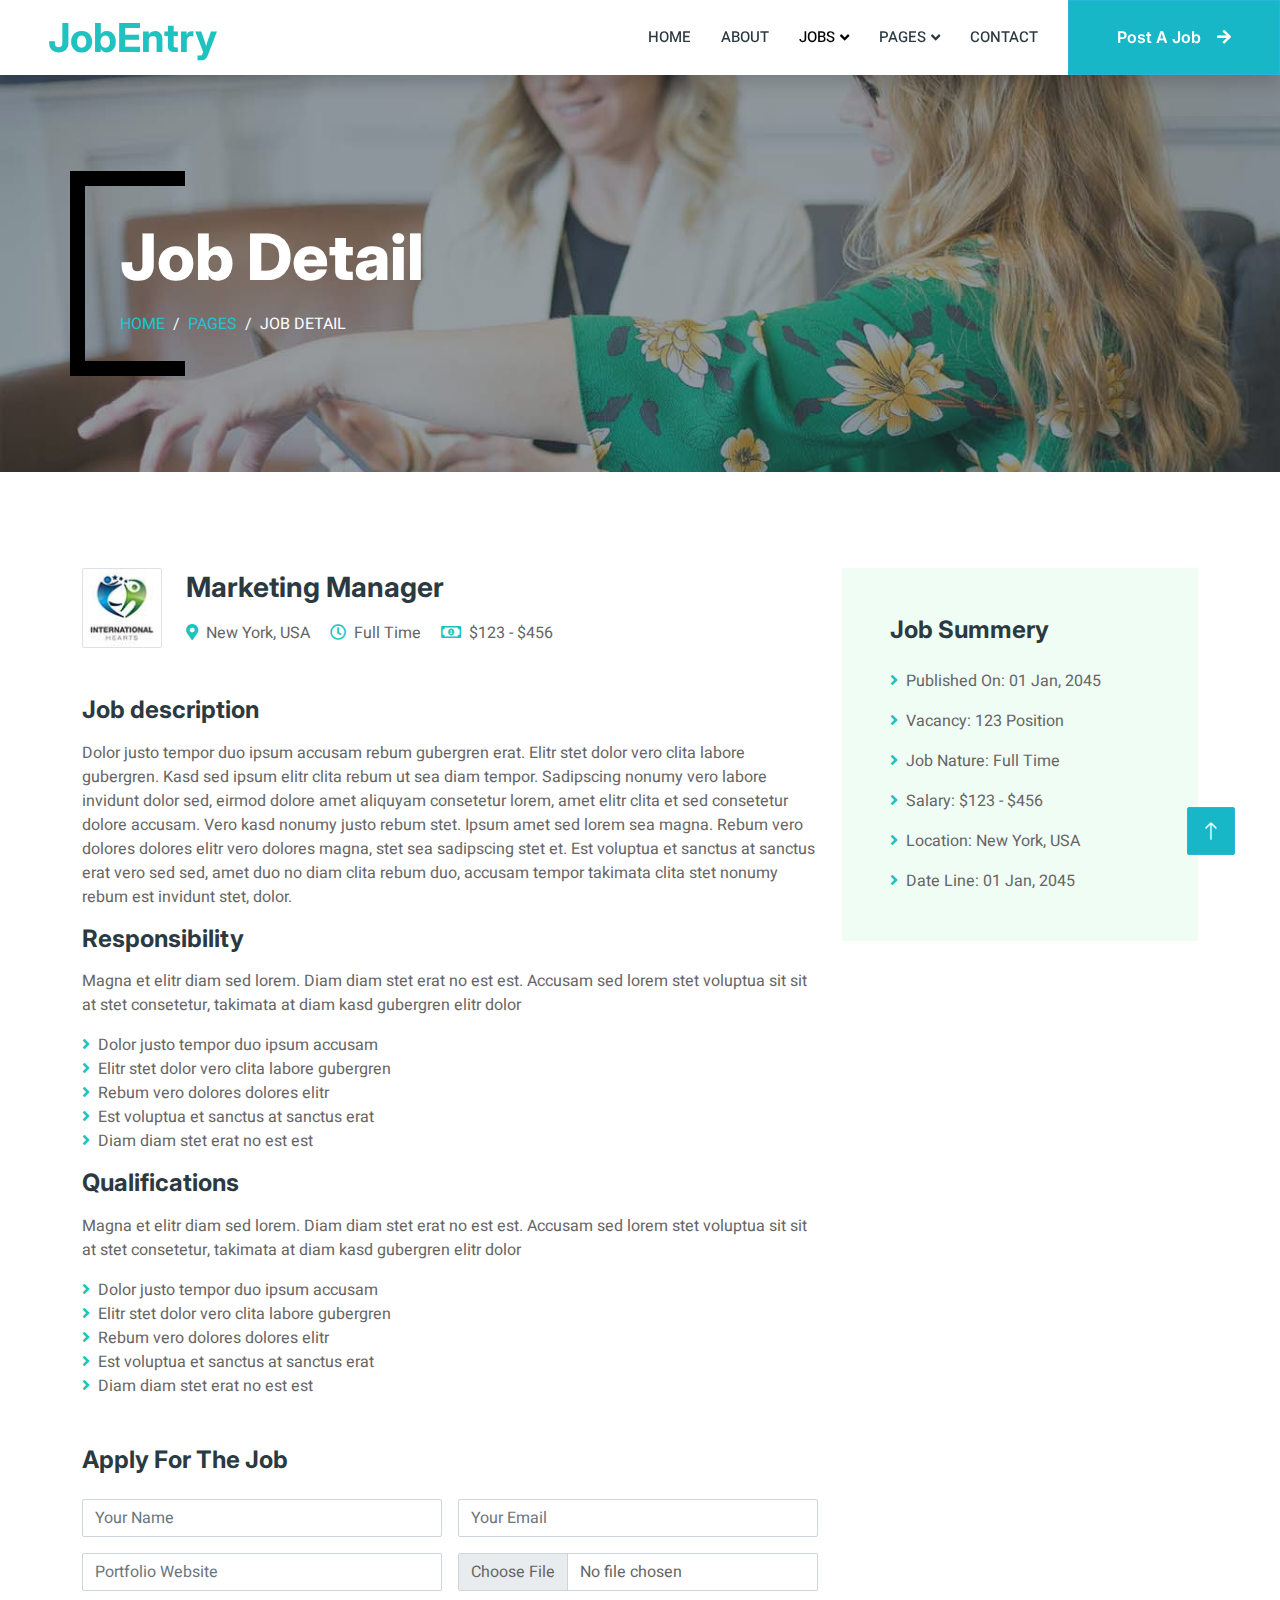
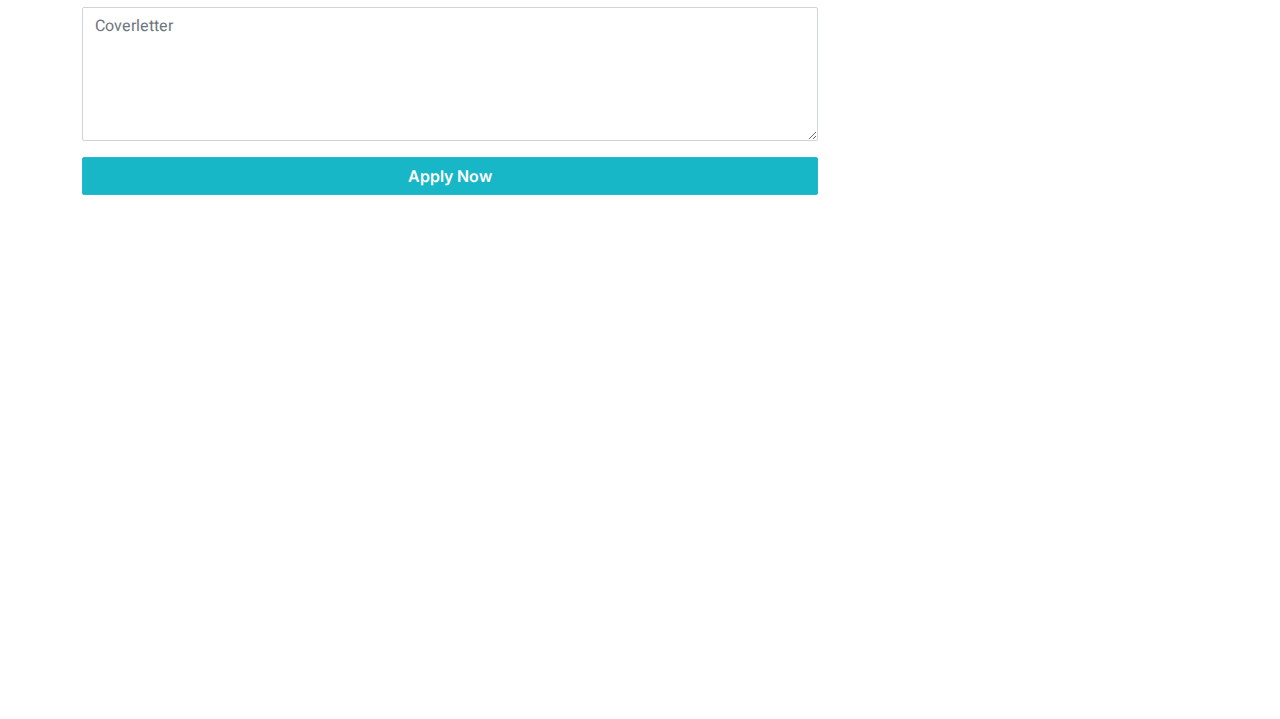
<file: job-detail.html>
<!DOCTYPE html>
<html lang="en">

<head>
    <meta charset="utf-8">
    <title>JobEntry - Job Portal Website Template</title>
    <meta content="width=device-width, initial-scale=1.0" name="viewport">
    <meta content="" name="keywords">
    <meta content="" name="description">

    <!-- Favicon -->
    <link href="img/favicon.ico" rel="icon">

    <!-- Google Web Fonts -->
    <link rel="preconnect" href="https://fonts.googleapis.com">
    <link rel="preconnect" href="https://fonts.gstatic.com" crossorigin>
    <link href="https://fonts.googleapis.com/css2?family=Heebo:wght@400;500;600&family=Inter:wght@700;800&display=swap" rel="stylesheet">

    <!-- Icon Font Stylesheet -->
    <link href="https://cdnjs.cloudflare.com/ajax/libs/font-awesome/5.10.0/css/all.min.css" rel="stylesheet">
    <link href="https://cdn.jsdelivr.net/npm/bootstrap-icons@1.4.1/font/bootstrap-icons.css" rel="stylesheet">

    <!-- Libraries Stylesheet -->
    <link href="lib/animate/animate.min.css" rel="stylesheet">
    <link href="lib/owlcarousel/assets/owl.carousel.min.css" rel="stylesheet">

    <!-- Customized Bootstrap Stylesheet -->
    <link href="css/bootstrap.min.css" rel="stylesheet">

    <!-- Template Stylesheet -->
    <link href="css/style.css" rel="stylesheet">
</head>

<body>
    <div class="container-xxl bg-white p-0">
        <!-- Spinner Start -->
        <div id="spinner" class="show bg-white position-fixed translate-middle w-100 vh-100 top-50 start-50 d-flex align-items-center justify-content-center">
            <div class="spinner-border text-primary" style="width: 3rem; height: 3rem;" role="status">
                <span class="sr-only">Loading...</span>
            </div>
        </div>
        <!-- Spinner End -->


        <!-- Navbar Start -->
        <nav class="navbar navbar-expand-lg bg-white navbar-light shadow sticky-top p-0">
            <a href="index.html" class="navbar-brand d-flex align-items-center text-center py-0 px-4 px-lg-5">
                <h1 class="m-0 text-primary">JobEntry</h1>
            </a>
            <button type="button" class="navbar-toggler me-4" data-bs-toggle="collapse" data-bs-target="#navbarCollapse">
                <span class="navbar-toggler-icon"></span>
            </button>
            <div class="collapse navbar-collapse" id="navbarCollapse">
                <div class="navbar-nav ms-auto p-4 p-lg-0">
                    <a href="index.html" class="nav-item nav-link">Home</a>
                    <a href="about.html" class="nav-item nav-link">About</a>
                    <div class="nav-item dropdown">
                        <a href="#" class="nav-link dropdown-toggle active" data-bs-toggle="dropdown">Jobs</a>
                        <div class="dropdown-menu rounded-0 m-0">
                            <a href="job-list.html" class="dropdown-item">Job List</a>
                            <a href="job-detail.html" class="dropdown-item active">Job Detail</a>
                        </div>
                    </div>
                    <div class="nav-item dropdown">
                        <a href="#" class="nav-link dropdown-toggle" data-bs-toggle="dropdown">Pages</a>
                        <div class="dropdown-menu rounded-0 m-0">
                            <a href="category.html" class="dropdown-item">Job Category</a>
                            <a href="testimonial.html" class="dropdown-item">Testimonial</a>
                            <a href="404.html" class="dropdown-item">404</a>
                        </div>
                    </div>
                    <a href="contact.html" class="nav-item nav-link">Contact</a>
                </div>
                <a href="" class="btn btn-primary rounded-0 py-4 px-lg-5 d-none d-lg-block">Post A Job<i class="fa fa-arrow-right ms-3"></i></a>
            </div>
        </nav>
        <!-- Navbar End -->


        <!-- Header End -->
        <div class="container-xxl py-5 bg-dark page-header mb-5">
            <div class="container my-5 pt-5 pb-4">
                <h1 class="display-3 text-white mb-3 animated slideInDown">Job Detail</h1>
                <nav aria-label="breadcrumb">
                    <ol class="breadcrumb text-uppercase">
                        <li class="breadcrumb-item"><a href="#">Home</a></li>
                        <li class="breadcrumb-item"><a href="#">Pages</a></li>
                        <li class="breadcrumb-item text-white active" aria-current="page">Job Detail</li>
                    </ol>
                </nav>
            </div>
        </div>
        <!-- Header End -->


        <!-- Job Detail Start -->
        <div class="container-xxl py-5 wow fadeInUp" data-wow-delay="0.1s">
            <div class="container">
                <div class="row gy-5 gx-4">
                    <div class="col-lg-8">
                        <div class="d-flex align-items-center mb-5">
                            <img class="flex-shrink-0 img-fluid border rounded" src="img/com-logo-2.jpg" alt="" style="width: 80px; height: 80px;">
                            <div class="text-start ps-4">
                                <h3 class="mb-3">Marketing Manager</h3>
                                <span class="text-truncate me-3"><i class="fa fa-map-marker-alt text-primary me-2"></i>New York, USA</span>
                                <span class="text-truncate me-3"><i class="far fa-clock text-primary me-2"></i>Full Time</span>
                                <span class="text-truncate me-0"><i class="far fa-money-bill-alt text-primary me-2"></i>$123 - $456</span>
                            </div>
                        </div>

                        <div class="mb-5">
                            <h4 class="mb-3">Job description</h4>
                            <p>Dolor justo tempor duo ipsum accusam rebum gubergren erat. Elitr stet dolor vero clita labore gubergren. Kasd sed ipsum elitr clita rebum ut sea diam tempor. Sadipscing nonumy vero labore invidunt dolor sed, eirmod dolore amet
                                aliquyam consetetur lorem, amet elitr clita et sed consetetur dolore accusam. Vero kasd nonumy justo rebum stet. Ipsum amet sed lorem sea magna. Rebum vero dolores dolores elitr vero dolores magna, stet sea sadipscing stet
                                et. Est voluptua et sanctus at sanctus erat vero sed sed, amet duo no diam clita rebum duo, accusam tempor takimata clita stet nonumy rebum est invidunt stet, dolor.</p>
                            <h4 class="mb-3">Responsibility</h4>
                            <p>Magna et elitr diam sed lorem. Diam diam stet erat no est est. Accusam sed lorem stet voluptua sit sit at stet consetetur, takimata at diam kasd gubergren elitr dolor</p>
                            <ul class="list-unstyled">
                                <li><i class="fa fa-angle-right text-primary me-2"></i>Dolor justo tempor duo ipsum accusam</li>
                                <li><i class="fa fa-angle-right text-primary me-2"></i>Elitr stet dolor vero clita labore gubergren</li>
                                <li><i class="fa fa-angle-right text-primary me-2"></i>Rebum vero dolores dolores elitr</li>
                                <li><i class="fa fa-angle-right text-primary me-2"></i>Est voluptua et sanctus at sanctus erat</li>
                                <li><i class="fa fa-angle-right text-primary me-2"></i>Diam diam stet erat no est est</li>
                            </ul>
                            <h4 class="mb-3">Qualifications</h4>
                            <p>Magna et elitr diam sed lorem. Diam diam stet erat no est est. Accusam sed lorem stet voluptua sit sit at stet consetetur, takimata at diam kasd gubergren elitr dolor</p>
                            <ul class="list-unstyled">
                                <li><i class="fa fa-angle-right text-primary me-2"></i>Dolor justo tempor duo ipsum accusam</li>
                                <li><i class="fa fa-angle-right text-primary me-2"></i>Elitr stet dolor vero clita labore gubergren</li>
                                <li><i class="fa fa-angle-right text-primary me-2"></i>Rebum vero dolores dolores elitr</li>
                                <li><i class="fa fa-angle-right text-primary me-2"></i>Est voluptua et sanctus at sanctus erat</li>
                                <li><i class="fa fa-angle-right text-primary me-2"></i>Diam diam stet erat no est est</li>
                            </ul>
                        </div>

                        <div class="">
                            <h4 class="mb-4">Apply For The Job</h4>
                            <form>
                                <div class="row g-3">
                                    <div class="col-12 col-sm-6">
                                        <input type="text" class="form-control" placeholder="Your Name">
                                    </div>
                                    <div class="col-12 col-sm-6">
                                        <input type="email" class="form-control" placeholder="Your Email">
                                    </div>
                                    <div class="col-12 col-sm-6">
                                        <input type="text" class="form-control" placeholder="Portfolio Website">
                                    </div>
                                    <div class="col-12 col-sm-6">
                                        <input type="file" class="form-control bg-white">
                                    </div>
                                    <div class="col-12">
                                        <textarea class="form-control" rows="5" placeholder="Coverletter"></textarea>
                                    </div>
                                    <div class="col-12">
                                        <button class="btn btn-primary w-100" type="submit">Apply Now</button>
                                    </div>
                                </div>
                            </form>
                        </div>
                    </div>

                    <div class="col-lg-4">
                        <div class="bg-light rounded p-5 mb-4 wow slideInUp" data-wow-delay="0.1s">
                            <h4 class="mb-4">Job Summery</h4>
                            <p><i class="fa fa-angle-right text-primary me-2"></i>Published On: 01 Jan, 2045</p>
                            <p><i class="fa fa-angle-right text-primary me-2"></i>Vacancy: 123 Position</p>
                            <p><i class="fa fa-angle-right text-primary me-2"></i>Job Nature: Full Time</p>
                            <p><i class="fa fa-angle-right text-primary me-2"></i>Salary: $123 - $456</p>
                            <p><i class="fa fa-angle-right text-primary me-2"></i>Location: New York, USA</p>
                            <p class="m-0"><i class="fa fa-angle-right text-primary me-2"></i>Date Line: 01 Jan, 2045</p>
                        </div>
                        <div class="bg-light rounded p-5 wow slideInUp" data-wow-delay="0.1s">
                            <h4 class="mb-4">Company Detail</h4>
                            <p class="m-0">Ipsum dolor ipsum accusam stet et et diam dolores, sed rebum sadipscing elitr vero dolores. Lorem dolore elitr justo et no gubergren sadipscing, ipsum et takimata aliquyam et rebum est ipsum lorem diam. Et lorem magna eirmod
                                est et et sanctus et, kasd clita labore.</p>
                        </div>
                    </div>
                </div>
            </div>
        </div>
        <!-- Job Detail End -->


        <!-- Footer Start -->
        <div class="container-fluid bg-dark text-white-50 footer pt-5 mt-5 wow fadeIn" data-wow-delay="0.1s">
            <div class="container py-5">
                <div class="row g-5">
                    <div class="col-lg-3 col-md-6">
                        <h5 class="text-white mb-4">Company</h5>
                        <a class="btn btn-link text-white-50" href="">About Us</a>
                        <a class="btn btn-link text-white-50" href="">Contact Us</a>
                        <a class="btn btn-link text-white-50" href="">Our Services</a>
                        <a class="btn btn-link text-white-50" href="">Privacy Policy</a>
                        <a class="btn btn-link text-white-50" href="">Terms & Condition</a>
                    </div>
                    <div class="col-lg-3 col-md-6">
                        <h5 class="text-white mb-4">Quick Links</h5>
                        <a class="btn btn-link text-white-50" href="">About Us</a>
                        <a class="btn btn-link text-white-50" href="">Contact Us</a>
                        <a class="btn btn-link text-white-50" href="">Our Services</a>
                        <a class="btn btn-link text-white-50" href="">Privacy Policy</a>
                        <a class="btn btn-link text-white-50" href="">Terms & Condition</a>
                    </div>
                    <div class="col-lg-3 col-md-6">
                        <h5 class="text-white mb-4">Contact</h5>
                        <p class="mb-2"><i class="fa fa-map-marker-alt me-3"></i>123 Street, Maharashtra, Bharat</p>
                        <p class="mb-2"><i class="fa fa-phone-alt me-3"></i>+012 345 67890</p>
                        <p class="mb-2"><i class="fa fa-envelope me-3"></i>info@example.com</p>
                        <div class="d-flex pt-2">
                            <a class="btn btn-outline-light btn-social" href=""><i class="fab fa-twitter"></i></a>
                            <a class="btn btn-outline-light btn-social" href=""><i class="fab fa-facebook-f"></i></a>
                            <a class="btn btn-outline-light btn-social" href=""><i class="fab fa-youtube"></i></a>
                            <a class="btn btn-outline-light btn-social" href=""><i class="fab fa-linkedin-in"></i></a>
                        </div>
                    </div>
                    <div class="col-lg-3 col-md-6">
                        <h5 class="text-white mb-4">Newsletter</h5>
                        <p>Dolor amet sit justo amet elitr clita ipsum elitr est.</p>
                        <div class="position-relative mx-auto" style="max-width: 400px;">
                            <input class="form-control bg-transparent w-100 py-3 ps-4 pe-5" type="text" placeholder="Your email">
                            <button type="button" class="btn btn-primary py-2 position-absolute top-0 end-0 mt-2 me-2">SignUp</button>
                        </div>
                    </div>
                </div>
            </div>
            <div class="container">
                <div class="copyright">
                    <div class="row">
                        <div class="col-md-6 text-center text-md-start mb-3 mb-md-0">
                            &copy;
                            <a class="border-bottom" href="#">Sopan Jadhav</a>, All Right Reserved.

                        </div>
                        <div class="col-md-6 text-center text-md-end">
                            <div class="footer-menu">
                                <a href="">Home</a>
                                <a href="">Cookies</a>
                                <a href="">Help</a>
                                <a href="">FQAs</a>
                            </div>
                        </div>
                    </div>
                </div>
            </div>
        </div>
        <!-- Footer End -->


        <!-- Back to Top -->
        <a href="#" class="btn btn-lg btn-primary btn-lg-square back-to-top"><i class="bi bi-arrow-up"></i></a>
    </div>

    <!-- JavaScript Libraries -->
    <script src="https://code.jquery.com/jquery-3.4.1.min.js"></script>
    <script src="https://cdn.jsdelivr.net/npm/bootstrap@5.0.0/dist/js/bootstrap.bundle.min.js"></script>
    <script src="lib/wow/wow.min.js"></script>
    <script src="lib/easing/easing.min.js"></script>
    <script src="lib/waypoints/waypoints.min.js"></script>
    <script src="lib/owlcarousel/owl.carousel.min.js"></script>

    <!-- Template Javascript -->
    <script src="js/main.js"></script>
</body>

</html>
</file>
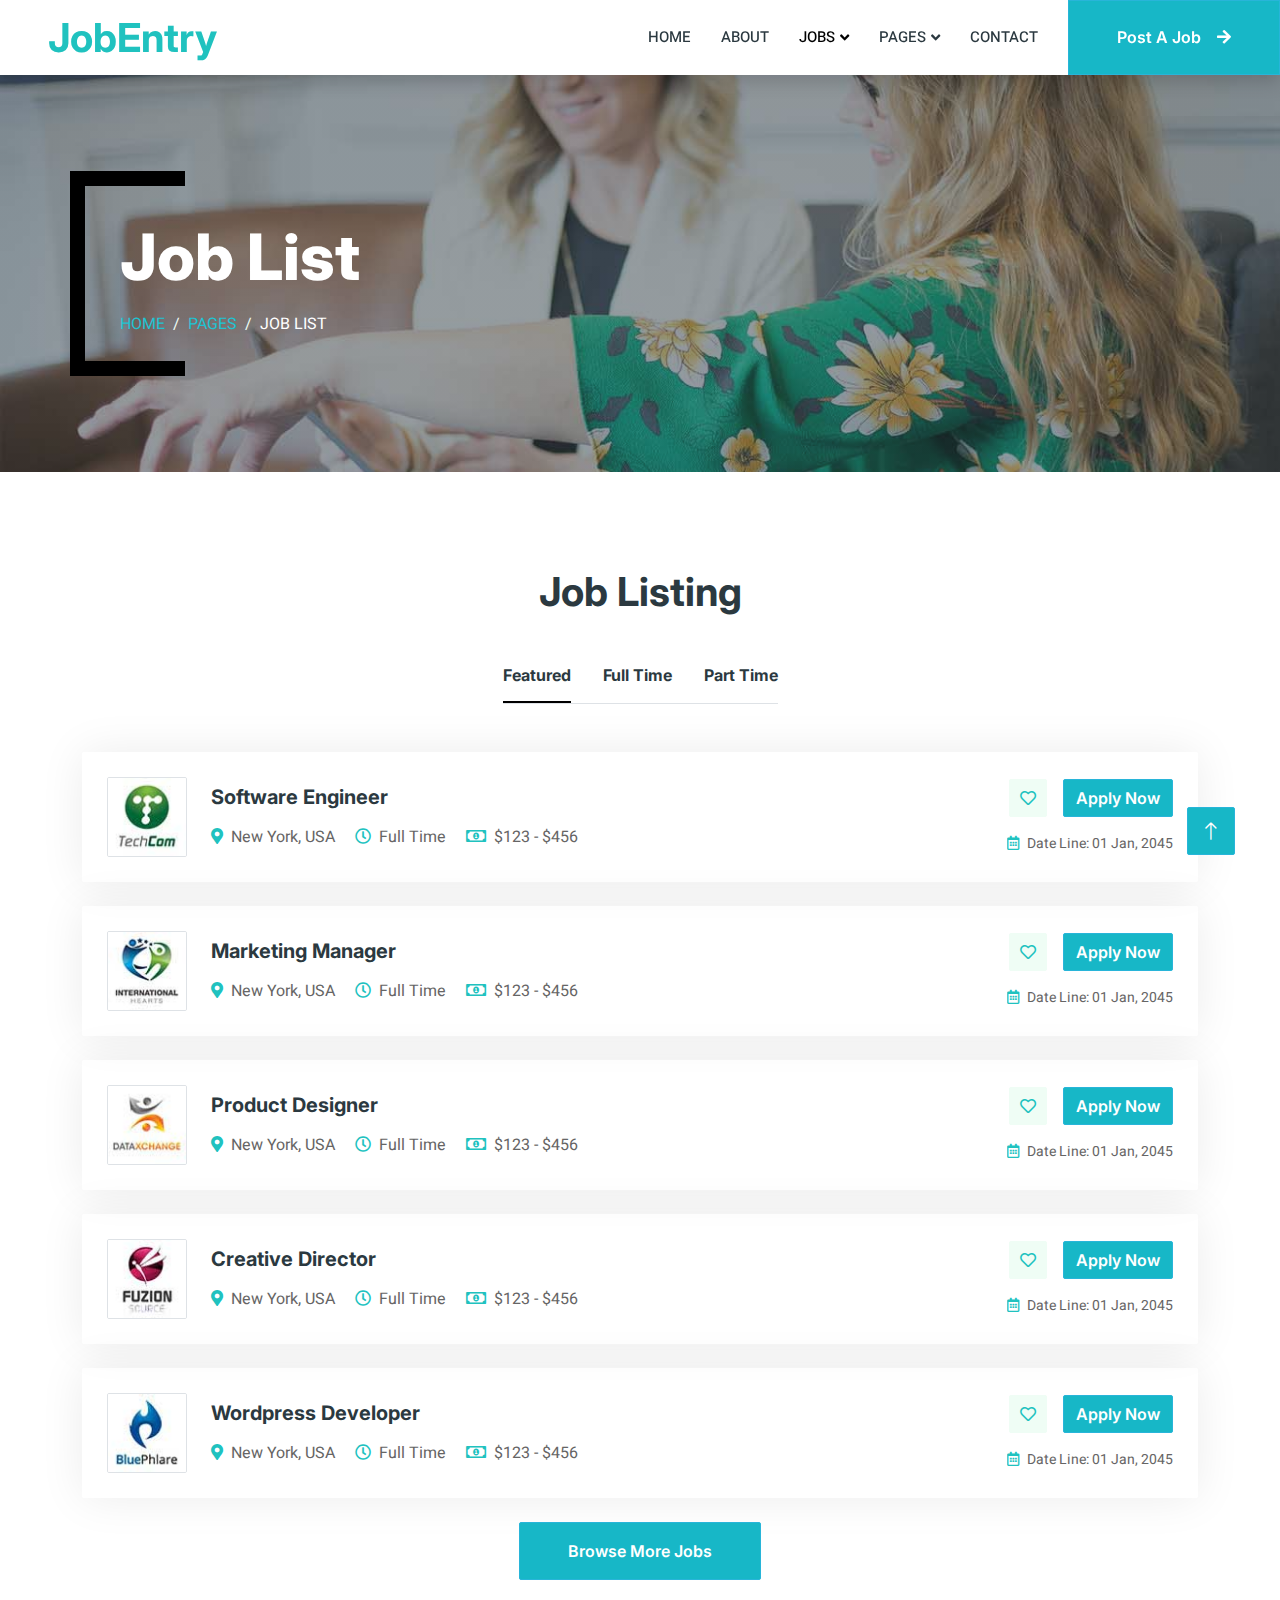
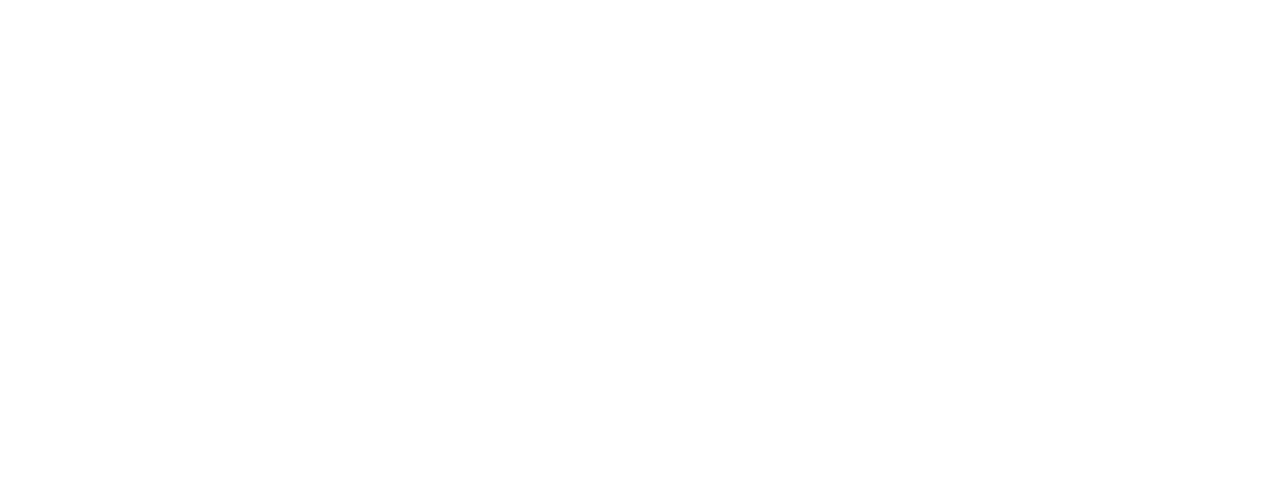
<file: job-list.html>
<!DOCTYPE html>
<html lang="en">

<head>
    <meta charset="utf-8">
    <title>JobEntry - Job Portal Website Template</title>
    <meta content="width=device-width, initial-scale=1.0" name="viewport">
    <meta content="" name="keywords">
    <meta content="" name="description">

    <!-- Favicon -->
    <link href="img/favicon.ico" rel="icon">

    <!-- Google Web Fonts -->
    <link rel="preconnect" href="https://fonts.googleapis.com">
    <link rel="preconnect" href="https://fonts.gstatic.com" crossorigin>
    <link href="https://fonts.googleapis.com/css2?family=Heebo:wght@400;500;600&family=Inter:wght@700;800&display=swap" rel="stylesheet">

    <!-- Icon Font Stylesheet -->
    <link href="https://cdnjs.cloudflare.com/ajax/libs/font-awesome/5.10.0/css/all.min.css" rel="stylesheet">
    <link href="https://cdn.jsdelivr.net/npm/bootstrap-icons@1.4.1/font/bootstrap-icons.css" rel="stylesheet">

    <!-- Libraries Stylesheet -->
    <link href="lib/animate/animate.min.css" rel="stylesheet">
    <link href="lib/owlcarousel/assets/owl.carousel.min.css" rel="stylesheet">

    <!-- Customized Bootstrap Stylesheet -->
    <link href="css/bootstrap.min.css" rel="stylesheet">

    <!-- Template Stylesheet -->
    <link href="css/style.css" rel="stylesheet">
</head>

<body>
    <div class="container-xxl bg-white p-0">
        <!-- Spinner Start -->
        <div id="spinner" class="show bg-white position-fixed translate-middle w-100 vh-100 top-50 start-50 d-flex align-items-center justify-content-center">
            <div class="spinner-border text-primary" style="width: 3rem; height: 3rem;" role="status">
                <span class="sr-only">Loading...</span>
            </div>
        </div>
        <!-- Spinner End -->


        <!-- Navbar Start -->
        <nav class="navbar navbar-expand-lg bg-white navbar-light shadow sticky-top p-0">
            <a href="index.html" class="navbar-brand d-flex align-items-center text-center py-0 px-4 px-lg-5">
                <h1 class="m-0 text-primary">JobEntry</h1>
            </a>
            <button type="button" class="navbar-toggler me-4" data-bs-toggle="collapse" data-bs-target="#navbarCollapse">
                <span class="navbar-toggler-icon"></span>
            </button>
            <div class="collapse navbar-collapse" id="navbarCollapse">
                <div class="navbar-nav ms-auto p-4 p-lg-0">
                    <a href="index.html" class="nav-item nav-link">Home</a>
                    <a href="about.html" class="nav-item nav-link">About</a>
                    <div class="nav-item dropdown">
                        <a href="#" class="nav-link dropdown-toggle active" data-bs-toggle="dropdown">Jobs</a>
                        <div class="dropdown-menu rounded-0 m-0">
                            <a href="job-list.html" class="dropdown-item active">Job List</a>
                            <a href="job-detail.html" class="dropdown-item">Job Detail</a>
                        </div>
                    </div>
                    <div class="nav-item dropdown">
                        <a href="#" class="nav-link dropdown-toggle" data-bs-toggle="dropdown">Pages</a>
                        <div class="dropdown-menu rounded-0 m-0">
                            <a href="category.html" class="dropdown-item">Job Category</a>
                            <a href="testimonial.html" class="dropdown-item">Testimonial</a>
                            <a href="404.html" class="dropdown-item">404</a>
                        </div>
                    </div>
                    <a href="contact.html" class="nav-item nav-link">Contact</a>
                </div>
                <a href="" class="btn btn-primary rounded-0 py-4 px-lg-5 d-none d-lg-block">Post A Job<i class="fa fa-arrow-right ms-3"></i></a>
            </div>
        </nav>
        <!-- Navbar End -->


        <!-- Header End -->
        <div class="container-xxl py-5 bg-dark page-header mb-5">
            <div class="container my-5 pt-5 pb-4">
                <h1 class="display-3 text-white mb-3 animated slideInDown">Job List</h1>
                <nav aria-label="breadcrumb">
                    <ol class="breadcrumb text-uppercase">
                        <li class="breadcrumb-item"><a href="#">Home</a></li>
                        <li class="breadcrumb-item"><a href="#">Pages</a></li>
                        <li class="breadcrumb-item text-white active" aria-current="page">Job List</li>
                    </ol>
                </nav>
            </div>
        </div>
        <!-- Header End -->


        <!-- Jobs Start -->
        <div class="container-xxl py-5">
            <div class="container">
                <h1 class="text-center mb-5 wow fadeInUp" data-wow-delay="0.1s">Job Listing</h1>
                <div class="tab-class text-center wow fadeInUp" data-wow-delay="0.3s">
                    <ul class="nav nav-pills d-inline-flex justify-content-center border-bottom mb-5">
                        <li class="nav-item">
                            <a class="d-flex align-items-center text-start mx-3 ms-0 pb-3 active" data-bs-toggle="pill" href="#tab-1">
                                <h6 class="mt-n1 mb-0">Featured</h6>
                            </a>
                        </li>
                        <li class="nav-item">
                            <a class="d-flex align-items-center text-start mx-3 pb-3" data-bs-toggle="pill" href="#tab-2">
                                <h6 class="mt-n1 mb-0">Full Time</h6>
                            </a>
                        </li>
                        <li class="nav-item">
                            <a class="d-flex align-items-center text-start mx-3 me-0 pb-3" data-bs-toggle="pill" href="#tab-3">
                                <h6 class="mt-n1 mb-0">Part Time</h6>
                            </a>
                        </li>
                    </ul>
                    <div class="tab-content">
                        <div id="tab-1" class="tab-pane fade show p-0 active">
                            <div class="job-item p-4 mb-4">
                                <div class="row g-4">
                                    <div class="col-sm-12 col-md-8 d-flex align-items-center">
                                        <img class="flex-shrink-0 img-fluid border rounded" src="img/com-logo-1.jpg" alt="" style="width: 80px; height: 80px;">
                                        <div class="text-start ps-4">
                                            <h5 class="mb-3">Software Engineer</h5>
                                            <span class="text-truncate me-3"><i class="fa fa-map-marker-alt text-primary me-2"></i>New York, USA</span>
                                            <span class="text-truncate me-3"><i class="far fa-clock text-primary me-2"></i>Full Time</span>
                                            <span class="text-truncate me-0"><i class="far fa-money-bill-alt text-primary me-2"></i>$123 - $456</span>
                                        </div>
                                    </div>
                                    <div class="col-sm-12 col-md-4 d-flex flex-column align-items-start align-items-md-end justify-content-center">
                                        <div class="d-flex mb-3">
                                            <a class="btn btn-light btn-square me-3" href=""><i class="far fa-heart text-primary"></i></a>
                                            <a class="btn btn-primary" href="">Apply Now</a>
                                        </div>
                                        <small class="text-truncate"><i class="far fa-calendar-alt text-primary me-2"></i>Date Line: 01 Jan, 2045</small>
                                    </div>
                                </div>
                            </div>
                            <div class="job-item p-4 mb-4">
                                <div class="row g-4">
                                    <div class="col-sm-12 col-md-8 d-flex align-items-center">
                                        <img class="flex-shrink-0 img-fluid border rounded" src="img/com-logo-2.jpg" alt="" style="width: 80px; height: 80px;">
                                        <div class="text-start ps-4">
                                            <h5 class="mb-3">Marketing Manager</h5>
                                            <span class="text-truncate me-3"><i class="fa fa-map-marker-alt text-primary me-2"></i>New York, USA</span>
                                            <span class="text-truncate me-3"><i class="far fa-clock text-primary me-2"></i>Full Time</span>
                                            <span class="text-truncate me-0"><i class="far fa-money-bill-alt text-primary me-2"></i>$123 - $456</span>
                                        </div>
                                    </div>
                                    <div class="col-sm-12 col-md-4 d-flex flex-column align-items-start align-items-md-end justify-content-center">
                                        <div class="d-flex mb-3">
                                            <a class="btn btn-light btn-square me-3" href=""><i class="far fa-heart text-primary"></i></a>
                                            <a class="btn btn-primary" href="">Apply Now</a>
                                        </div>
                                        <small class="text-truncate"><i class="far fa-calendar-alt text-primary me-2"></i>Date Line: 01 Jan, 2045</small>
                                    </div>
                                </div>
                            </div>
                            <div class="job-item p-4 mb-4">
                                <div class="row g-4">
                                    <div class="col-sm-12 col-md-8 d-flex align-items-center">
                                        <img class="flex-shrink-0 img-fluid border rounded" src="img/com-logo-3.jpg" alt="" style="width: 80px; height: 80px;">
                                        <div class="text-start ps-4">
                                            <h5 class="mb-3">Product Designer</h5>
                                            <span class="text-truncate me-3"><i class="fa fa-map-marker-alt text-primary me-2"></i>New York, USA</span>
                                            <span class="text-truncate me-3"><i class="far fa-clock text-primary me-2"></i>Full Time</span>
                                            <span class="text-truncate me-0"><i class="far fa-money-bill-alt text-primary me-2"></i>$123 - $456</span>
                                        </div>
                                    </div>
                                    <div class="col-sm-12 col-md-4 d-flex flex-column align-items-start align-items-md-end justify-content-center">
                                        <div class="d-flex mb-3">
                                            <a class="btn btn-light btn-square me-3" href=""><i class="far fa-heart text-primary"></i></a>
                                            <a class="btn btn-primary" href="">Apply Now</a>
                                        </div>
                                        <small class="text-truncate"><i class="far fa-calendar-alt text-primary me-2"></i>Date Line: 01 Jan, 2045</small>
                                    </div>
                                </div>
                            </div>
                            <div class="job-item p-4 mb-4">
                                <div class="row g-4">
                                    <div class="col-sm-12 col-md-8 d-flex align-items-center">
                                        <img class="flex-shrink-0 img-fluid border rounded" src="img/com-logo-4.jpg" alt="" style="width: 80px; height: 80px;">
                                        <div class="text-start ps-4">
                                            <h5 class="mb-3">Creative Director</h5>
                                            <span class="text-truncate me-3"><i class="fa fa-map-marker-alt text-primary me-2"></i>New York, USA</span>
                                            <span class="text-truncate me-3"><i class="far fa-clock text-primary me-2"></i>Full Time</span>
                                            <span class="text-truncate me-0"><i class="far fa-money-bill-alt text-primary me-2"></i>$123 - $456</span>
                                        </div>
                                    </div>
                                    <div class="col-sm-12 col-md-4 d-flex flex-column align-items-start align-items-md-end justify-content-center">
                                        <div class="d-flex mb-3">
                                            <a class="btn btn-light btn-square me-3" href=""><i class="far fa-heart text-primary"></i></a>
                                            <a class="btn btn-primary" href="">Apply Now</a>
                                        </div>
                                        <small class="text-truncate"><i class="far fa-calendar-alt text-primary me-2"></i>Date Line: 01 Jan, 2045</small>
                                    </div>
                                </div>
                            </div>
                            <div class="job-item p-4 mb-4">
                                <div class="row g-4">
                                    <div class="col-sm-12 col-md-8 d-flex align-items-center">
                                        <img class="flex-shrink-0 img-fluid border rounded" src="img/com-logo-5.jpg" alt="" style="width: 80px; height: 80px;">
                                        <div class="text-start ps-4">
                                            <h5 class="mb-3">Wordpress Developer</h5>
                                            <span class="text-truncate me-3"><i class="fa fa-map-marker-alt text-primary me-2"></i>New York, USA</span>
                                            <span class="text-truncate me-3"><i class="far fa-clock text-primary me-2"></i>Full Time</span>
                                            <span class="text-truncate me-0"><i class="far fa-money-bill-alt text-primary me-2"></i>$123 - $456</span>
                                        </div>
                                    </div>
                                    <div class="col-sm-12 col-md-4 d-flex flex-column align-items-start align-items-md-end justify-content-center">
                                        <div class="d-flex mb-3">
                                            <a class="btn btn-light btn-square me-3" href=""><i class="far fa-heart text-primary"></i></a>
                                            <a class="btn btn-primary" href="">Apply Now</a>
                                        </div>
                                        <small class="text-truncate"><i class="far fa-calendar-alt text-primary me-2"></i>Date Line: 01 Jan, 2045</small>
                                    </div>
                                </div>
                            </div>
                            <a class="btn btn-primary py-3 px-5" href="">Browse More Jobs</a>
                        </div>
                        <div id="tab-2" class="tab-pane fade show p-0">
                            <div class="job-item p-4 mb-4">
                                <div class="row g-4">
                                    <div class="col-sm-12 col-md-8 d-flex align-items-center">
                                        <img class="flex-shrink-0 img-fluid border rounded" src="img/com-logo-1.jpg" alt="" style="width: 80px; height: 80px;">
                                        <div class="text-start ps-4">
                                            <h5 class="mb-3">Software Engineer</h5>
                                            <span class="text-truncate me-3"><i class="fa fa-map-marker-alt text-primary me-2"></i>New York, USA</span>
                                            <span class="text-truncate me-3"><i class="far fa-clock text-primary me-2"></i>Full Time</span>
                                            <span class="text-truncate me-0"><i class="far fa-money-bill-alt text-primary me-2"></i>$123 - $456</span>
                                        </div>
                                    </div>
                                    <div class="col-sm-12 col-md-4 d-flex flex-column align-items-start align-items-md-end justify-content-center">
                                        <div class="d-flex mb-3">
                                            <a class="btn btn-light btn-square me-3" href=""><i class="far fa-heart text-primary"></i></a>
                                            <a class="btn btn-primary" href="">Apply Now</a>
                                        </div>
                                        <small class="text-truncate"><i class="far fa-calendar-alt text-primary me-2"></i>Date Line: 01 Jan, 2045</small>
                                    </div>
                                </div>
                            </div>
                            <div class="job-item p-4 mb-4">
                                <div class="row g-4">
                                    <div class="col-sm-12 col-md-8 d-flex align-items-center">
                                        <img class="flex-shrink-0 img-fluid border rounded" src="img/com-logo-2.jpg" alt="" style="width: 80px; height: 80px;">
                                        <div class="text-start ps-4">
                                            <h5 class="mb-3">Marketing Manager</h5>
                                            <span class="text-truncate me-3"><i class="fa fa-map-marker-alt text-primary me-2"></i>New York, USA</span>
                                            <span class="text-truncate me-3"><i class="far fa-clock text-primary me-2"></i>Full Time</span>
                                            <span class="text-truncate me-0"><i class="far fa-money-bill-alt text-primary me-2"></i>$123 - $456</span>
                                        </div>
                                    </div>
                                    <div class="col-sm-12 col-md-4 d-flex flex-column align-items-start align-items-md-end justify-content-center">
                                        <div class="d-flex mb-3">
                                            <a class="btn btn-light btn-square me-3" href=""><i class="far fa-heart text-primary"></i></a>
                                            <a class="btn btn-primary" href="">Apply Now</a>
                                        </div>
                                        <small class="text-truncate"><i class="far fa-calendar-alt text-primary me-2"></i>Date Line: 01 Jan, 2045</small>
                                    </div>
                                </div>
                            </div>
                            <div class="job-item p-4 mb-4">
                                <div class="row g-4">
                                    <div class="col-sm-12 col-md-8 d-flex align-items-center">
                                        <img class="flex-shrink-0 img-fluid border rounded" src="img/com-logo-3.jpg" alt="" style="width: 80px; height: 80px;">
                                        <div class="text-start ps-4">
                                            <h5 class="mb-3">Product Designer</h5>
                                            <span class="text-truncate me-3"><i class="fa fa-map-marker-alt text-primary me-2"></i>New York, USA</span>
                                            <span class="text-truncate me-3"><i class="far fa-clock text-primary me-2"></i>Full Time</span>
                                            <span class="text-truncate me-0"><i class="far fa-money-bill-alt text-primary me-2"></i>$123 - $456</span>
                                        </div>
                                    </div>
                                    <div class="col-sm-12 col-md-4 d-flex flex-column align-items-start align-items-md-end justify-content-center">
                                        <div class="d-flex mb-3">
                                            <a class="btn btn-light btn-square me-3" href=""><i class="far fa-heart text-primary"></i></a>
                                            <a class="btn btn-primary" href="">Apply Now</a>
                                        </div>
                                        <small class="text-truncate"><i class="far fa-calendar-alt text-primary me-2"></i>Date Line: 01 Jan, 2045</small>
                                    </div>
                                </div>
                            </div>
                            <div class="job-item p-4 mb-4">
                                <div class="row g-4">
                                    <div class="col-sm-12 col-md-8 d-flex align-items-center">
                                        <img class="flex-shrink-0 img-fluid border rounded" src="img/com-logo-4.jpg" alt="" style="width: 80px; height: 80px;">
                                        <div class="text-start ps-4">
                                            <h5 class="mb-3">Creative Director</h5>
                                            <span class="text-truncate me-3"><i class="fa fa-map-marker-alt text-primary me-2"></i>New York, USA</span>
                                            <span class="text-truncate me-3"><i class="far fa-clock text-primary me-2"></i>Full Time</span>
                                            <span class="text-truncate me-0"><i class="far fa-money-bill-alt text-primary me-2"></i>$123 - $456</span>
                                        </div>
                                    </div>
                                    <div class="col-sm-12 col-md-4 d-flex flex-column align-items-start align-items-md-end justify-content-center">
                                        <div class="d-flex mb-3">
                                            <a class="btn btn-light btn-square me-3" href=""><i class="far fa-heart text-primary"></i></a>
                                            <a class="btn btn-primary" href="">Apply Now</a>
                                        </div>
                                        <small class="text-truncate"><i class="far fa-calendar-alt text-primary me-2"></i>Date Line: 01 Jan, 2045</small>
                                    </div>
                                </div>
                            </div>
                            <div class="job-item p-4 mb-4">
                                <div class="row g-4">
                                    <div class="col-sm-12 col-md-8 d-flex align-items-center">
                                        <img class="flex-shrink-0 img-fluid border rounded" src="img/com-logo-5.jpg" alt="" style="width: 80px; height: 80px;">
                                        <div class="text-start ps-4">
                                            <h5 class="mb-3">Wordpress Developer</h5>
                                            <span class="text-truncate me-3"><i class="fa fa-map-marker-alt text-primary me-2"></i>New York, USA</span>
                                            <span class="text-truncate me-3"><i class="far fa-clock text-primary me-2"></i>Full Time</span>
                                            <span class="text-truncate me-0"><i class="far fa-money-bill-alt text-primary me-2"></i>$123 - $456</span>
                                        </div>
                                    </div>
                                    <div class="col-sm-12 col-md-4 d-flex flex-column align-items-start align-items-md-end justify-content-center">
                                        <div class="d-flex mb-3">
                                            <a class="btn btn-light btn-square me-3" href=""><i class="far fa-heart text-primary"></i></a>
                                            <a class="btn btn-primary" href="">Apply Now</a>
                                        </div>
                                        <small class="text-truncate"><i class="far fa-calendar-alt text-primary me-2"></i>Date Line: 01 Jan, 2045</small>
                                    </div>
                                </div>
                            </div>
                            <a class="btn btn-primary py-3 px-5" href="">Browse More Jobs</a>
                        </div>
                        <div id="tab-3" class="tab-pane fade show p-0">
                            <div class="job-item p-4 mb-4">
                                <div class="row g-4">
                                    <div class="col-sm-12 col-md-8 d-flex align-items-center">
                                        <img class="flex-shrink-0 img-fluid border rounded" src="img/com-logo-1.jpg" alt="" style="width: 80px; height: 80px;">
                                        <div class="text-start ps-4">
                                            <h5 class="mb-3">Software Engineer</h5>
                                            <span class="text-truncate me-3"><i class="fa fa-map-marker-alt text-primary me-2"></i>New York, USA</span>
                                            <span class="text-truncate me-3"><i class="far fa-clock text-primary me-2"></i>Full Time</span>
                                            <span class="text-truncate me-0"><i class="far fa-money-bill-alt text-primary me-2"></i>$123 - $456</span>
                                        </div>
                                    </div>
                                    <div class="col-sm-12 col-md-4 d-flex flex-column align-items-start align-items-md-end justify-content-center">
                                        <div class="d-flex mb-3">
                                            <a class="btn btn-light btn-square me-3" href=""><i class="far fa-heart text-primary"></i></a>
                                            <a class="btn btn-primary" href="">Apply Now</a>
                                        </div>
                                        <small class="text-truncate"><i class="far fa-calendar-alt text-primary me-2"></i>Date Line: 01 Jan, 2045</small>
                                    </div>
                                </div>
                            </div>
                            <div class="job-item p-4 mb-4">
                                <div class="row g-4">
                                    <div class="col-sm-12 col-md-8 d-flex align-items-center">
                                        <img class="flex-shrink-0 img-fluid border rounded" src="img/com-logo-2.jpg" alt="" style="width: 80px; height: 80px;">
                                        <div class="text-start ps-4">
                                            <h5 class="mb-3">Marketing Manager</h5>
                                            <span class="text-truncate me-3"><i class="fa fa-map-marker-alt text-primary me-2"></i>New York, USA</span>
                                            <span class="text-truncate me-3"><i class="far fa-clock text-primary me-2"></i>Full Time</span>
                                            <span class="text-truncate me-0"><i class="far fa-money-bill-alt text-primary me-2"></i>$123 - $456</span>
                                        </div>
                                    </div>
                                    <div class="col-sm-12 col-md-4 d-flex flex-column align-items-start align-items-md-end justify-content-center">
                                        <div class="d-flex mb-3">
                                            <a class="btn btn-light btn-square me-3" href=""><i class="far fa-heart text-primary"></i></a>
                                            <a class="btn btn-primary" href="">Apply Now</a>
                                        </div>
                                        <small class="text-truncate"><i class="far fa-calendar-alt text-primary me-2"></i>Date Line: 01 Jan, 2045</small>
                                    </div>
                                </div>
                            </div>
                            <div class="job-item p-4 mb-4">
                                <div class="row g-4">
                                    <div class="col-sm-12 col-md-8 d-flex align-items-center">
                                        <img class="flex-shrink-0 img-fluid border rounded" src="img/com-logo-3.jpg" alt="" style="width: 80px; height: 80px;">
                                        <div class="text-start ps-4">
                                            <h5 class="mb-3">Product Designer</h5>
                                            <span class="text-truncate me-3"><i class="fa fa-map-marker-alt text-primary me-2"></i>New York, USA</span>
                                            <span class="text-truncate me-3"><i class="far fa-clock text-primary me-2"></i>Full Time</span>
                                            <span class="text-truncate me-0"><i class="far fa-money-bill-alt text-primary me-2"></i>$123 - $456</span>
                                        </div>
                                    </div>
                                    <div class="col-sm-12 col-md-4 d-flex flex-column align-items-start align-items-md-end justify-content-center">
                                        <div class="d-flex mb-3">
                                            <a class="btn btn-light btn-square me-3" href=""><i class="far fa-heart text-primary"></i></a>
                                            <a class="btn btn-primary" href="">Apply Now</a>
                                        </div>
                                        <small class="text-truncate"><i class="far fa-calendar-alt text-primary me-2"></i>Date Line: 01 Jan, 2045</small>
                                    </div>
                                </div>
                            </div>
                            <div class="job-item p-4 mb-4">
                                <div class="row g-4">
                                    <div class="col-sm-12 col-md-8 d-flex align-items-center">
                                        <img class="flex-shrink-0 img-fluid border rounded" src="img/com-logo-4.jpg" alt="" style="width: 80px; height: 80px;">
                                        <div class="text-start ps-4">
                                            <h5 class="mb-3">Creative Director</h5>
                                            <span class="text-truncate me-3"><i class="fa fa-map-marker-alt text-primary me-2"></i>New York, USA</span>
                                            <span class="text-truncate me-3"><i class="far fa-clock text-primary me-2"></i>Full Time</span>
                                            <span class="text-truncate me-0"><i class="far fa-money-bill-alt text-primary me-2"></i>$123 - $456</span>
                                        </div>
                                    </div>
                                    <div class="col-sm-12 col-md-4 d-flex flex-column align-items-start align-items-md-end justify-content-center">
                                        <div class="d-flex mb-3">
                                            <a class="btn btn-light btn-square me-3" href=""><i class="far fa-heart text-primary"></i></a>
                                            <a class="btn btn-primary" href="">Apply Now</a>
                                        </div>
                                        <small class="text-truncate"><i class="far fa-calendar-alt text-primary me-2"></i>Date Line: 01 Jan, 2045</small>
                                    </div>
                                </div>
                            </div>
                            <div class="job-item p-4 mb-4">
                                <div class="row g-4">
                                    <div class="col-sm-12 col-md-8 d-flex align-items-center">
                                        <img class="flex-shrink-0 img-fluid border rounded" src="img/com-logo-5.jpg" alt="" style="width: 80px; height: 80px;">
                                        <div class="text-start ps-4">
                                            <h5 class="mb-3">Wordpress Developer</h5>
                                            <span class="text-truncate me-3"><i class="fa fa-map-marker-alt text-primary me-2"></i>New York, USA</span>
                                            <span class="text-truncate me-3"><i class="far fa-clock text-primary me-2"></i>Full Time</span>
                                            <span class="text-truncate me-0"><i class="far fa-money-bill-alt text-primary me-2"></i>$123 - $456</span>
                                        </div>
                                    </div>
                                    <div class="col-sm-12 col-md-4 d-flex flex-column align-items-start align-items-md-end justify-content-center">
                                        <div class="d-flex mb-3">
                                            <a class="btn btn-light btn-square me-3" href=""><i class="far fa-heart text-primary"></i></a>
                                            <a class="btn btn-primary" href="">Apply Now</a>
                                        </div>
                                        <small class="text-truncate"><i class="far fa-calendar-alt text-primary me-2"></i>Date Line: 01 Jan, 2045</small>
                                    </div>
                                </div>
                            </div>
                            <a class="btn btn-primary py-3 px-5" href="">Browse More Jobs</a>
                        </div>
                    </div>
                </div>
            </div>
        </div>
        <!-- Jobs End -->


        <!-- Footer Start -->
        <div class="container-fluid bg-dark text-white-50 footer pt-5 mt-5 wow fadeIn" data-wow-delay="0.1s">
            <div class="container py-5">
                <div class="row g-5">
                    <div class="col-lg-3 col-md-6">
                        <h5 class="text-white mb-4">Company</h5>
                        <a class="btn btn-link text-white-50" href="">About Us</a>
                        <a class="btn btn-link text-white-50" href="">Contact Us</a>
                        <a class="btn btn-link text-white-50" href="">Our Services</a>
                        <a class="btn btn-link text-white-50" href="">Privacy Policy</a>
                        <a class="btn btn-link text-white-50" href="">Terms & Condition</a>
                    </div>
                    <div class="col-lg-3 col-md-6">
                        <h5 class="text-white mb-4">Quick Links</h5>
                        <a class="btn btn-link text-white-50" href="">About Us</a>
                        <a class="btn btn-link text-white-50" href="">Contact Us</a>
                        <a class="btn btn-link text-white-50" href="">Our Services</a>
                        <a class="btn btn-link text-white-50" href="">Privacy Policy</a>
                        <a class="btn btn-link text-white-50" href="">Terms & Condition</a>
                    </div>
                    <div class="col-lg-3 col-md-6">
                        <h5 class="text-white mb-4">Contact</h5>
                        <p class="mb-2"><i class="fa fa-map-marker-alt me-3"></i>123 Street, Maharashtra, Bharat</p>
                        <p class="mb-2"><i class="fa fa-phone-alt me-3"></i>+012 345 67890</p>
                        <p class="mb-2"><i class="fa fa-envelope me-3"></i>info@example.com</p>
                        <div class="d-flex pt-2">
                            <a class="btn btn-outline-light btn-social" href=""><i class="fab fa-twitter"></i></a>
                            <a class="btn btn-outline-light btn-social" href=""><i class="fab fa-facebook-f"></i></a>
                            <a class="btn btn-outline-light btn-social" href=""><i class="fab fa-youtube"></i></a>
                            <a class="btn btn-outline-light btn-social" href=""><i class="fab fa-linkedin-in"></i></a>
                        </div>
                    </div>
                    <div class="col-lg-3 col-md-6">
                        <h5 class="text-white mb-4">Newsletter</h5>
                        <p>Dolor amet sit justo amet elitr clita ipsum elitr est.</p>
                        <div class="position-relative mx-auto" style="max-width: 400px;">
                            <input class="form-control bg-transparent w-100 py-3 ps-4 pe-5" type="text" placeholder="Your email">
                            <button type="button" class="btn btn-primary py-2 position-absolute top-0 end-0 mt-2 me-2">SignUp</button>
                        </div>
                    </div>
                </div>
            </div>
            <div class="container">
                <div class="copyright">
                    <div class="row">
                        <div class="col-md-6 text-center text-md-start mb-3 mb-md-0">
                            &copy;
                            <a class="border-bottom" href="#">Sopan Jadhav</a>, All Right Reserved.

                        </div>
                        <div class="col-md-6 text-center text-md-end">
                            <div class="footer-menu">
                                <a href="">Home</a>
                                <a href="">Cookies</a>
                                <a href="">Help</a>
                                <a href="">FQAs</a>
                            </div>
                        </div>
                    </div>
                </div>
            </div>
        </div>
        <!-- Footer End -->


        <!-- Back to Top -->
        <a href="#" class="btn btn-lg btn-primary btn-lg-square back-to-top"><i class="bi bi-arrow-up"></i></a>
    </div>

    <!-- JavaScript Libraries -->
    <script src="https://code.jquery.com/jquery-3.4.1.min.js"></script>
    <script src="https://cdn.jsdelivr.net/npm/bootstrap@5.0.0/dist/js/bootstrap.bundle.min.js"></script>
    <script src="lib/wow/wow.min.js"></script>
    <script src="lib/easing/easing.min.js"></script>
    <script src="lib/waypoints/waypoints.min.js"></script>
    <script src="lib/owlcarousel/owl.carousel.min.js"></script>

    <!-- Template Javascript -->
    <script src="js/main.js"></script>
</body>

</html>
</file>
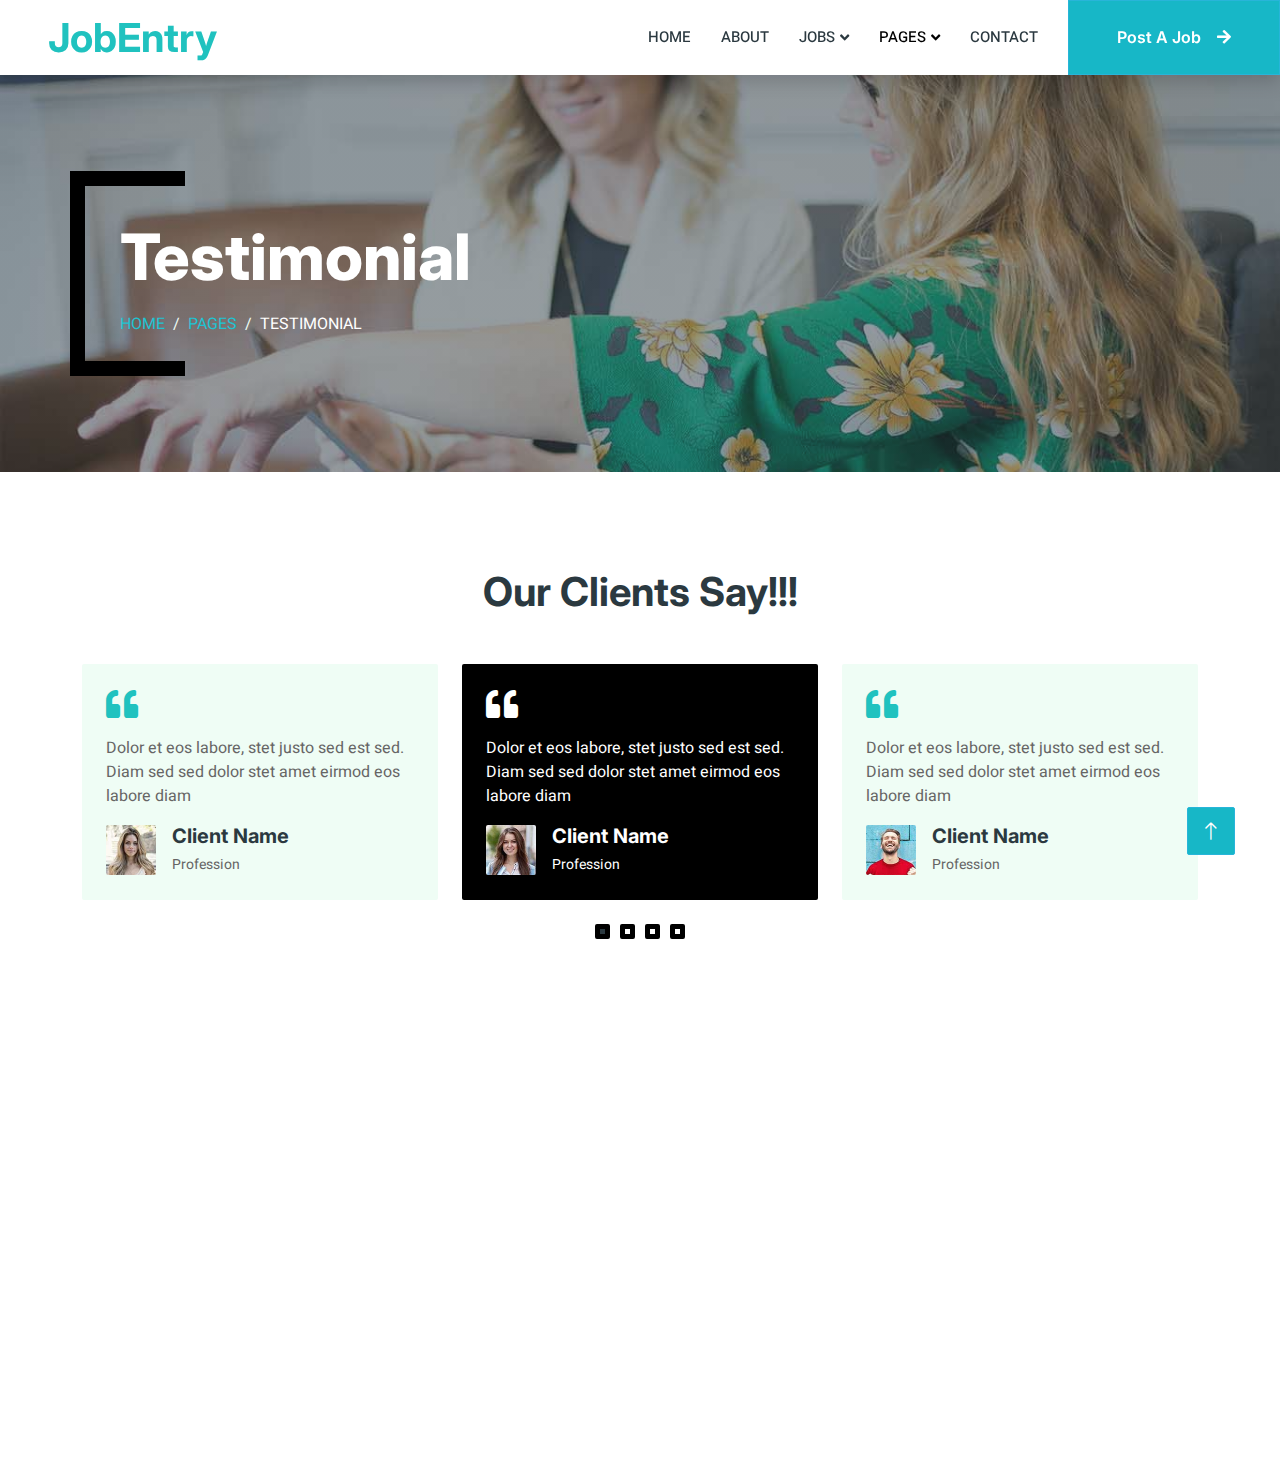
<file: testimonial.html>
<!DOCTYPE html>
<html lang="en">

<head>
    <meta charset="utf-8">
    <title>JobEntry - Job Portal Website Template</title>
    <meta content="width=device-width, initial-scale=1.0" name="viewport">
    <meta content="" name="keywords">
    <meta content="" name="description">

    <!-- Favicon -->
    <link href="img/favicon.ico" rel="icon">

    <!-- Google Web Fonts -->
    <link rel="preconnect" href="https://fonts.googleapis.com">
    <link rel="preconnect" href="https://fonts.gstatic.com" crossorigin>
    <link href="https://fonts.googleapis.com/css2?family=Heebo:wght@400;500;600&family=Inter:wght@700;800&display=swap" rel="stylesheet">

    <!-- Icon Font Stylesheet -->
    <link href="https://cdnjs.cloudflare.com/ajax/libs/font-awesome/5.10.0/css/all.min.css" rel="stylesheet">
    <link href="https://cdn.jsdelivr.net/npm/bootstrap-icons@1.4.1/font/bootstrap-icons.css" rel="stylesheet">

    <!-- Libraries Stylesheet -->
    <link href="lib/animate/animate.min.css" rel="stylesheet">
    <link href="lib/owlcarousel/assets/owl.carousel.min.css" rel="stylesheet">

    <!-- Customized Bootstrap Stylesheet -->
    <link href="css/bootstrap.min.css" rel="stylesheet">

    <!-- Template Stylesheet -->
    <link href="css/style.css" rel="stylesheet">
</head>

<body>
    <div class="container-xxl bg-white p-0">
        <!-- Spinner Start -->
        <div id="spinner" class="show bg-white position-fixed translate-middle w-100 vh-100 top-50 start-50 d-flex align-items-center justify-content-center">
            <div class="spinner-border text-primary" style="width: 3rem; height: 3rem;" role="status">
                <span class="sr-only">Loading...</span>
            </div>
        </div>
        <!-- Spinner End -->


        <!-- Navbar Start -->
        <nav class="navbar navbar-expand-lg bg-white navbar-light shadow sticky-top p-0">
            <a href="index.html" class="navbar-brand d-flex align-items-center text-center py-0 px-4 px-lg-5">
                <h1 class="m-0 text-primary">JobEntry</h1>
            </a>
            <button type="button" class="navbar-toggler me-4" data-bs-toggle="collapse" data-bs-target="#navbarCollapse">
                <span class="navbar-toggler-icon"></span>
            </button>
            <div class="collapse navbar-collapse" id="navbarCollapse">
                <div class="navbar-nav ms-auto p-4 p-lg-0">
                    <a href="index.html" class="nav-item nav-link">Home</a>
                    <a href="about.html" class="nav-item nav-link">About</a>
                    <div class="nav-item dropdown">
                        <a href="#" class="nav-link dropdown-toggle" data-bs-toggle="dropdown">Jobs</a>
                        <div class="dropdown-menu rounded-0 m-0">
                            <a href="job-list.html" class="dropdown-item">Job List</a>
                            <a href="job-detail.html" class="dropdown-item">Job Detail</a>
                        </div>
                    </div>
                    <div class="nav-item dropdown">
                        <a href="#" class="nav-link dropdown-toggle active" data-bs-toggle="dropdown">Pages</a>
                        <div class="dropdown-menu rounded-0 m-0">
                            <a href="category.html" class="dropdown-item">Job Category</a>
                            <a href="testimonial.html" class="dropdown-item active">Testimonial</a>
                            <a href="404.html" class="dropdown-item">404</a>
                        </div>
                    </div>
                    <a href="contact.html" class="nav-item nav-link">Contact</a>
                </div>
                <a href="" class="btn btn-primary rounded-0 py-4 px-lg-5 d-none d-lg-block">Post A Job<i class="fa fa-arrow-right ms-3"></i></a>
            </div>
        </nav>
        <!-- Navbar End -->


        <!-- Header End -->
        <div class="container-xxl py-5 bg-dark page-header mb-5">
            <div class="container my-5 pt-5 pb-4">
                <h1 class="display-3 text-white mb-3 animated slideInDown">Testimonial</h1>
                <nav aria-label="breadcrumb">
                    <ol class="breadcrumb text-uppercase">
                        <li class="breadcrumb-item"><a href="#">Home</a></li>
                        <li class="breadcrumb-item"><a href="#">Pages</a></li>
                        <li class="breadcrumb-item text-white active" aria-current="page">Testimonial</li>
                    </ol>
                </nav>
            </div>
        </div>
        <!-- Header End -->


        <!-- Testimonial Start -->
        <div class="container-xxl py-5 wow fadeInUp" data-wow-delay="0.1s">
            <div class="container">
                <h1 class="text-center mb-5">Our Clients Say!!!</h1>
                <div class="owl-carousel testimonial-carousel">
                    <div class="testimonial-item bg-light rounded p-4">
                        <i class="fa fa-quote-left fa-2x text-primary mb-3"></i>
                        <p>Dolor et eos labore, stet justo sed est sed. Diam sed sed dolor stet amet eirmod eos labore diam</p>
                        <div class="d-flex align-items-center">
                            <img class="img-fluid flex-shrink-0 rounded" src="img/testimonial-1.jpg" style="width: 50px; height: 50px;">
                            <div class="ps-3">
                                <h5 class="mb-1">Client Name</h5>
                                <small>Profession</small>
                            </div>
                        </div>
                    </div>
                    <div class="testimonial-item bg-light rounded p-4">
                        <i class="fa fa-quote-left fa-2x text-primary mb-3"></i>
                        <p>Dolor et eos labore, stet justo sed est sed. Diam sed sed dolor stet amet eirmod eos labore diam</p>
                        <div class="d-flex align-items-center">
                            <img class="img-fluid flex-shrink-0 rounded" src="img/testimonial-2.jpg" style="width: 50px; height: 50px;">
                            <div class="ps-3">
                                <h5 class="mb-1">Client Name</h5>
                                <small>Profession</small>
                            </div>
                        </div>
                    </div>
                    <div class="testimonial-item bg-light rounded p-4">
                        <i class="fa fa-quote-left fa-2x text-primary mb-3"></i>
                        <p>Dolor et eos labore, stet justo sed est sed. Diam sed sed dolor stet amet eirmod eos labore diam</p>
                        <div class="d-flex align-items-center">
                            <img class="img-fluid flex-shrink-0 rounded" src="img/testimonial-3.jpg" style="width: 50px; height: 50px;">
                            <div class="ps-3">
                                <h5 class="mb-1">Client Name</h5>
                                <small>Profession</small>
                            </div>
                        </div>
                    </div>
                    <div class="testimonial-item bg-light rounded p-4">
                        <i class="fa fa-quote-left fa-2x text-primary mb-3"></i>
                        <p>Dolor et eos labore, stet justo sed est sed. Diam sed sed dolor stet amet eirmod eos labore diam</p>
                        <div class="d-flex align-items-center">
                            <img class="img-fluid flex-shrink-0 rounded" src="img/testimonial-4.jpg" style="width: 50px; height: 50px;">
                            <div class="ps-3">
                                <h5 class="mb-1">Client Name</h5>
                                <small>Profession</small>
                            </div>
                        </div>
                    </div>
                </div>
            </div>
        </div>
        <!-- Testimonial End -->


        <!-- Footer Start -->
        <div class="container-fluid bg-dark text-white-50 footer pt-5 mt-5 wow fadeIn" data-wow-delay="0.1s">
            <div class="container py-5">
                <div class="row g-5">
                    <div class="col-lg-3 col-md-6">
                        <h5 class="text-white mb-4">Company</h5>
                        <a class="btn btn-link text-white-50" href="">About Us</a>
                        <a class="btn btn-link text-white-50" href="">Contact Us</a>
                        <a class="btn btn-link text-white-50" href="">Our Services</a>
                        <a class="btn btn-link text-white-50" href="">Privacy Policy</a>
                        <a class="btn btn-link text-white-50" href="">Terms & Condition</a>
                    </div>
                    <div class="col-lg-3 col-md-6">
                        <h5 class="text-white mb-4">Quick Links</h5>
                        <a class="btn btn-link text-white-50" href="">About Us</a>
                        <a class="btn btn-link text-white-50" href="">Contact Us</a>
                        <a class="btn btn-link text-white-50" href="">Our Services</a>
                        <a class="btn btn-link text-white-50" href="">Privacy Policy</a>
                        <a class="btn btn-link text-white-50" href="">Terms & Condition</a>
                    </div>
                    <div class="col-lg-3 col-md-6">
                        <h5 class="text-white mb-4">Contact</h5>
                        <p class="mb-2"><i class="fa fa-map-marker-alt me-3"></i>123 Street, Maharashtra, Bharat</p>
                        <p class="mb-2"><i class="fa fa-phone-alt me-3"></i>+012 345 67890</p>
                        <p class="mb-2"><i class="fa fa-envelope me-3"></i>info@example.com</p>
                        <div class="d-flex pt-2">
                            <a class="btn btn-outline-light btn-social" href=""><i class="fab fa-twitter"></i></a>
                            <a class="btn btn-outline-light btn-social" href=""><i class="fab fa-facebook-f"></i></a>
                            <a class="btn btn-outline-light btn-social" href=""><i class="fab fa-youtube"></i></a>
                            <a class="btn btn-outline-light btn-social" href=""><i class="fab fa-linkedin-in"></i></a>
                        </div>
                    </div>
                    <div class="col-lg-3 col-md-6">
                        <h5 class="text-white mb-4">Newsletter</h5>
                        <p>Dolor amet sit justo amet elitr clita ipsum elitr est.</p>
                        <div class="position-relative mx-auto" style="max-width: 400px;">
                            <input class="form-control bg-transparent w-100 py-3 ps-4 pe-5" type="text" placeholder="Your email">
                            <button type="button" class="btn btn-primary py-2 position-absolute top-0 end-0 mt-2 me-2">SignUp</button>
                        </div>
                    </div>
                </div>
            </div>
            <div class="container">
                <div class="copyright">
                    <div class="row">
                        <div class="col-md-6 text-center text-md-start mb-3 mb-md-0">
                            &copy;
                            <a class="border-bottom" href="#">Sopan Jadhav</a>, All Right Reserved.

                        </div>
                        <div class="col-md-6 text-center text-md-end">
                            <div class="footer-menu">
                                <a href="">Home</a>
                                <a href="">Cookies</a>
                                <a href="">Help</a>
                                <a href="">FQAs</a>
                            </div>
                        </div>
                    </div>
                </div>
            </div>
        </div>
        <!-- Footer End -->


        <!-- Back to Top -->
        <a href="#" class="btn btn-lg btn-primary btn-lg-square back-to-top"><i class="bi bi-arrow-up"></i></a>
    </div>

    <!-- JavaScript Libraries -->
    <script src="https://code.jquery.com/jquery-3.4.1.min.js"></script>
    <script src="https://cdn.jsdelivr.net/npm/bootstrap@5.0.0/dist/js/bootstrap.bundle.min.js"></script>
    <script src="lib/wow/wow.min.js"></script>
    <script src="lib/easing/easing.min.js"></script>
    <script src="lib/waypoints/waypoints.min.js"></script>
    <script src="lib/owlcarousel/owl.carousel.min.js"></script>

    <!-- Template Javascript -->
    <script src="js/main.js"></script>
</body>

</html>
</file>
<file: css/style.css>
:root {
    --primary: #000000;
    --secondary: #2B9BFF;
    --light: #EFFDF5;
    --dark: #2B3940;
}

.back-to-top {
    position: fixed;
    display: none;
    right: 45px;
    bottom: 45px;
    z-index: 99;
}


/*** Spinner ***/

#spinner {
    opacity: 0;
    visibility: hidden;
    transition: opacity .5s ease-out, visibility 0s linear .5s;
    z-index: 99999;
}

#spinner.show {
    transition: opacity .5s ease-out, visibility 0s linear 0s;
    visibility: visible;
    opacity: 1;
}


/*** Button ***/

.btn {
    font-family: 'Inter', sans-serif;
    font-weight: 600;
    transition: .5s;
}

.btn.btn-primary,
.btn.btn-secondary {
    color: #FFFFFF;
}

.btn-square {
    width: 38px;
    height: 38px;
}

.btn-sm-square {
    width: 32px;
    height: 32px;
}

.btn-lg-square {
    width: 48px;
    height: 48px;
}

.btn-square,
.btn-sm-square,
.btn-lg-square {
    padding: 0;
    display: flex;
    align-items: center;
    justify-content: center;
    font-weight: normal;
    border-radius: 2px;
}


/*** Navbar ***/

.navbar .dropdown-toggle::after {
    border: none;
    content: "\f107";
    font-family: "Font Awesome 5 Free";
    font-weight: 900;
    vertical-align: middle;
    margin-left: 5px;
    transition: .5s;
}

.navbar .dropdown-toggle[aria-expanded=true]::after {
    transform: rotate(-180deg);
}

.navbar-dark .navbar-nav .nav-link,
.navbar-light .navbar-nav .nav-link {
    margin-right: 30px;
    padding: 25px 0;
    color: #FFFFFF;
    font-size: 15px;
    text-transform: uppercase;
    outline: none;
}

.navbar-dark .navbar-nav .nav-link:hover,
.navbar-dark .navbar-nav .nav-link.active,
.navbar-light .navbar-nav .nav-link:hover,
.navbar-light .navbar-nav .nav-link.active {
    color: var(--primary);
}

@media (max-width: 991.98px) {
    .navbar-dark .navbar-nav .nav-link,
    .navbar-light .navbar-nav .nav-link {
        margin-right: 0;
        padding: 10px 0;
    }
    .navbar-light .navbar-nav {
        border-top: 1px solid #EEEEEE;
    }
}

.navbar-light .navbar-brand,
.navbar-light a.btn {
    height: 75px;
}

.navbar-light .navbar-nav .nav-link {
    color: var(--dark);
    font-weight: 500;
}

.navbar-light.sticky-top {
    top: -100px;
    transition: .5s;
}

@media (min-width: 992px) {
    .navbar .nav-item .dropdown-menu {
        display: block;
        top: 100%;
        margin-top: 0;
        transform: rotateX(-75deg);
        transform-origin: 0% 0%;
        opacity: 0;
        visibility: hidden;
        transition: .5s;
    }
    .navbar .nav-item:hover .dropdown-menu {
        transform: rotateX(0deg);
        visibility: visible;
        transition: .5s;
        opacity: 1;
    }
}


/*** Header ***/

.header-carousel .container,
.page-header .container {
    position: relative;
    padding: 45px 0 45px 35px;
    border-left: 15px solid var(--primary);
}

.header-carousel .container::before,
.header-carousel .container::after,
.page-header .container::before,
.page-header .container::after {
    position: absolute;
    content: "";
    top: 0;
    left: 0;
    width: 100px;
    height: 15px;
    background: var(--primary);
}

.header-carousel .container::after,
.page-header .container::after {
    top: 100%;
    margin-top: -15px;
}

@media (max-width: 768px) {
    .header-carousel .owl-carousel-item {
        position: relative;
        min-height: 500px;
    }
    .header-carousel .owl-carousel-item img {
        position: absolute;
        width: 100%;
        height: 100%;
        object-fit: cover;
    }
    .header-carousel .owl-carousel-item p {
        font-size: 14px !important;
        font-weight: 400 !important;
    }
    .header-carousel .owl-carousel-item h1 {
        font-size: 30px;
        font-weight: 600;
    }
}

.header-carousel .owl-nav {
    position: absolute;
    top: 50%;
    right: 8%;
    transform: translateY(-50%);
    display: flex;
    flex-direction: column;
}

.header-carousel .owl-nav .owl-prev,
.header-carousel .owl-nav .owl-next {
    margin: 7px 0;
    width: 45px;
    height: 45px;
    display: flex;
    align-items: center;
    justify-content: center;
    color: #FFFFFF;
    background: transparent;
    border: 1px solid #FFFFFF;
    border-radius: 2px;
    font-size: 22px;
    transition: .5s;
}

.header-carousel .owl-nav .owl-prev:hover,
.header-carousel .owl-nav .owl-next:hover {
    background: var(--primary);
    border-color: var(--primary);
}

.page-header {
    background: linear-gradient(rgba(43, 57, 64, .5), rgba(43, 57, 64, .5)), url(../img/carousel-1.jpg) center center no-repeat;
    background-size: cover;
}

.breadcrumb-item+.breadcrumb-item::before {
    color: var(--light);
}


/*** About ***/

.about-bg {
    background-image: -webkit-repeating-radial-gradient(center center, rgba(0, 0, 0, 0.2), rgba(0, 0, 0, 0.2) 1px, transparent 1px, transparent 100%);
    background-image: -moz-repeating-radial-gradient(center center, rgba(0, 0, 0, 0.2), rgba(0, 0, 0, 0.2) 1px, transparent 1px, transparent 100%);
    background-image: -ms-repeating-radial-gradient(center center, rgba(0, 0, 0, 0.2), rgba(0, 0, 0, 0.2) 1px, transparent 1px, transparent 100%);
    background-image: -o-repeating-radial-gradient(center center, rgba(0, 0, 0, 0.2), rgba(0, 0, 0, 0.2) 1px, transparent 1px, transparent 100%);
    background-image: repeating-radial-gradient(center center, rgba(0, 0, 0, 0.2), rgba(0, 0, 0, 0.2) 1px, transparent 1px, transparent 100%);
    background-size: 5px 5px;
}


/*** Category ***/

.cat-item {
    display: block;
    box-shadow: 0 0 45px rgba(0, 0, 0, .08);
    border: 1px solid transparent;
    transition: .5s;
}

.cat-item:hover {
    border-color: rgba(0, 0, 0, .08);
    box-shadow: none;
}


/*** Job Listing ***/

.nav-pills .nav-item .active {
    border-bottom: 2px solid var(--primary);
}

.job-item {
    border: 1px solid transparent;
    border-radius: 2px;
    box-shadow: 0 0 45px rgba(0, 0, 0, .08);
    transition: .5s;
}

.job-item:hover {
    border-color: rgba(0, 0, 0, .08);
    box-shadow: none;
}


/*** Testimonial ***/

.testimonial-carousel .owl-item .testimonial-item,
.testimonial-carousel .owl-item.center .testimonial-item * {
    transition: .5s;
}

.testimonial-carousel .owl-item.center .testimonial-item {
    background: var(--primary) !important;
}

.testimonial-carousel .owl-item.center .testimonial-item * {
    color: #FFFFFF !important;
}

.testimonial-carousel .owl-dots {
    margin-top: 24px;
    display: flex;
    align-items: flex-end;
    justify-content: center;
}

.testimonial-carousel .owl-dot {
    position: relative;
    display: inline-block;
    margin: 0 5px;
    width: 15px;
    height: 15px;
    border: 5px solid var(--primary);
    border-radius: 2px;
    transition: .5s;
}

.testimonial-carousel .owl-dot.active {
    background: var(--dark);
    border-color: var(--primary);
}


/*** Footer ***/

.footer .btn.btn-social {
    margin-right: 5px;
    width: 35px;
    height: 35px;
    display: flex;
    align-items: center;
    justify-content: center;
    color: var(--light);
    border: 1px solid rgba(255, 255, 255, 0.5);
    border-radius: 2px;
    transition: .3s;
}

.footer .btn.btn-social:hover {
    color: var(--primary);
    border-color: var(--light);
}

.footer .btn.btn-link {
    display: block;
    margin-bottom: 5px;
    padding: 0;
    text-align: left;
    font-size: 15px;
    font-weight: normal;
    text-transform: capitalize;
    transition: .3s;
}

.footer .btn.btn-link::before {
    position: relative;
    content: "\f105";
    font-family: "Font Awesome 5 Free";
    font-weight: 900;
    margin-right: 10px;
}

.footer .btn.btn-link:hover {
    letter-spacing: 1px;
    box-shadow: none;
}

.footer .form-control {
    border-color: rgba(255, 255, 255, 0.5);
}

.footer .copyright {
    padding: 25px 0;
    font-size: 15px;
    border-top: 1px solid rgba(256, 256, 256, .1);
}

.footer .copyright a {
    color: var(--light);
}

.footer .footer-menu a {
    margin-right: 15px;
    padding-right: 15px;
    border-right: 1px solid rgba(255, 255, 255, .1);
}

.footer .footer-menu a:last-child {
    margin-right: 0;
    padding-right: 0;
    border-right: none;
}
</file>
